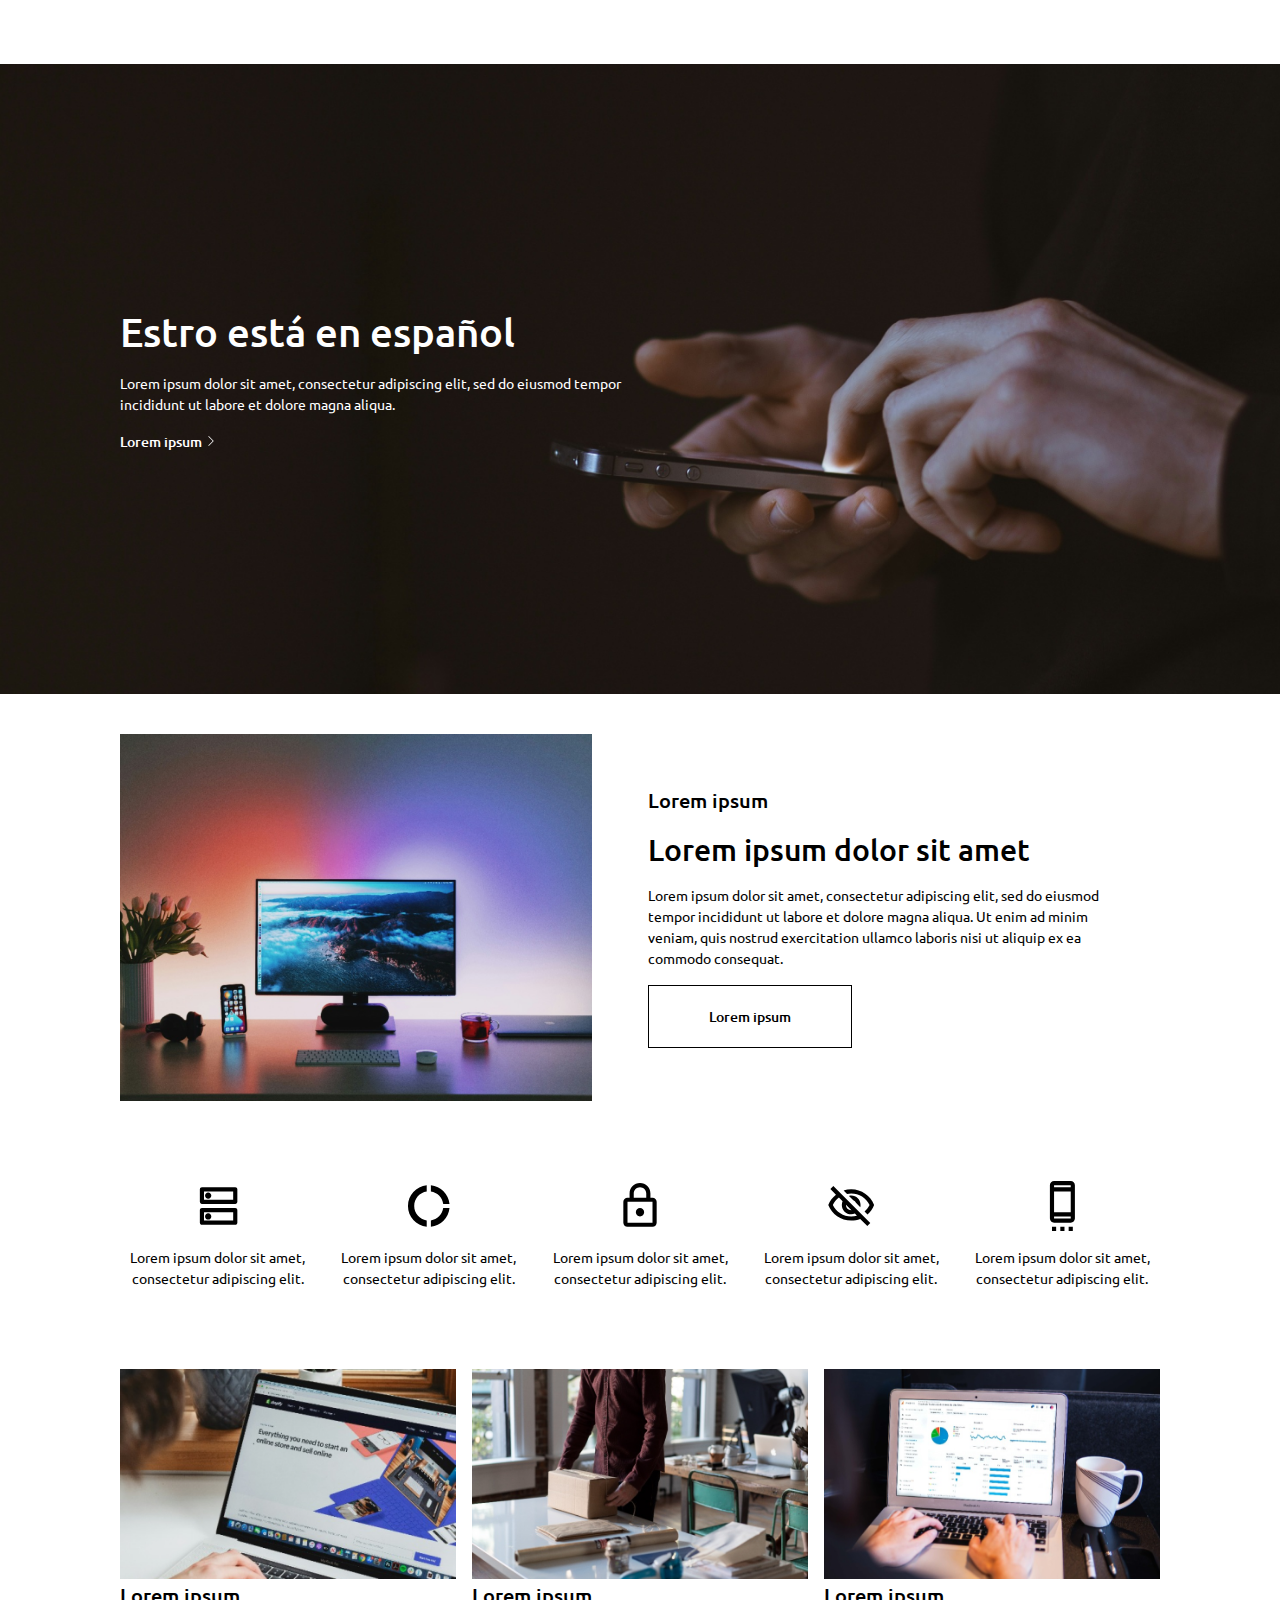
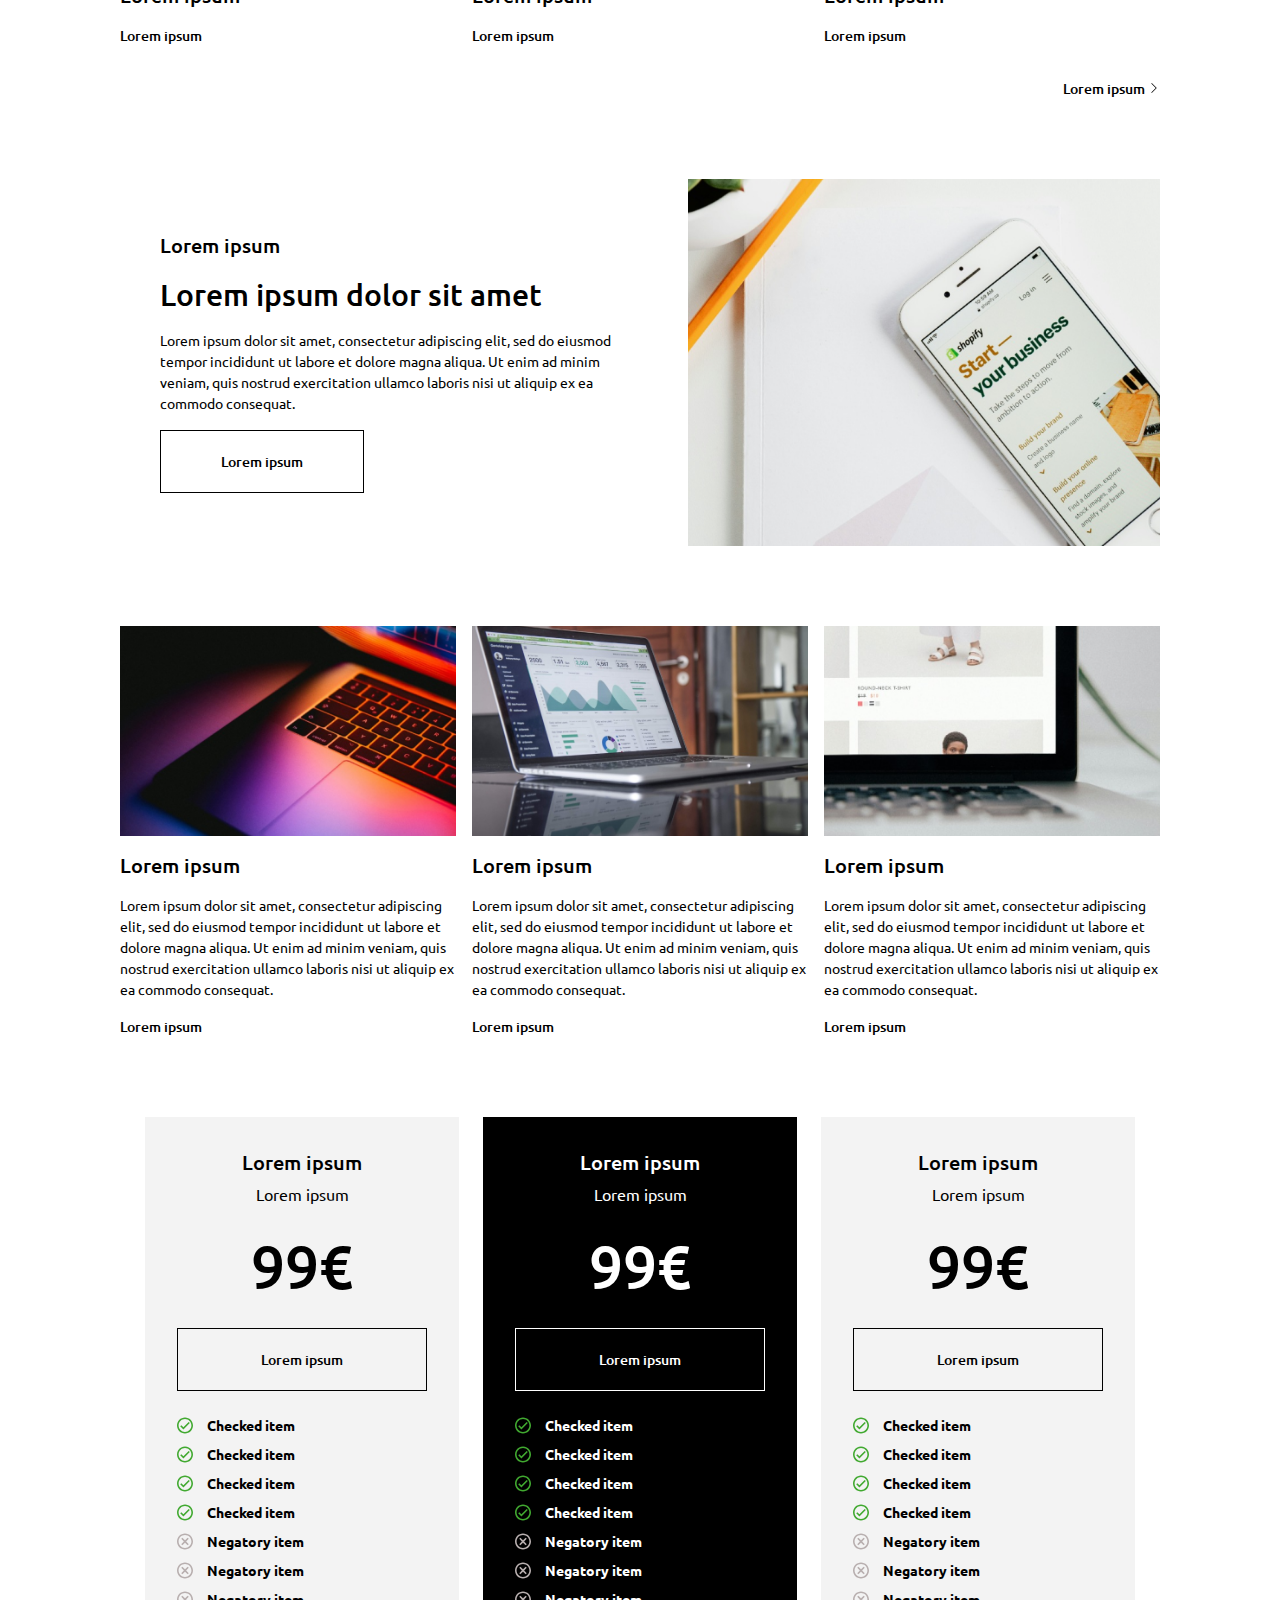
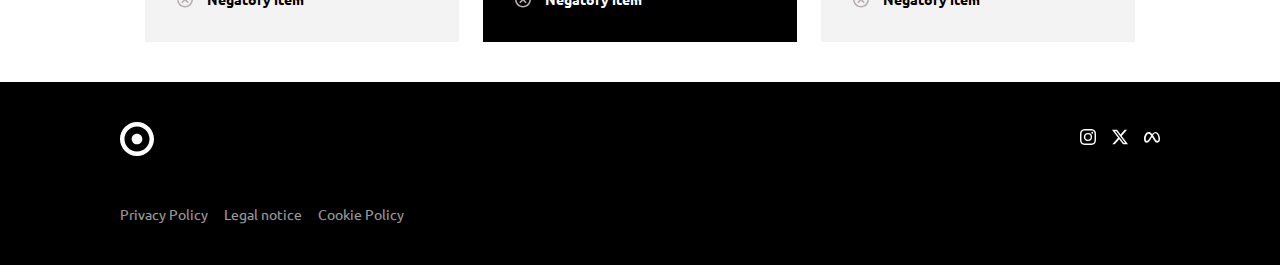
<file: index.html>
<!DOCTYPE html>
<html lang="es">
<head>
    <meta charset="UTF-8">
    <meta name="viewport" content="width=device-width, initial-scale=1.0">
    <title>Neuron</title>
    <link rel="stylesheet" href="css/index.css">

    <script defer src="js/index.js"></script>

    <link rel="preconnect" href="https://fonts.googleapis.com">
    <link rel="preconnect" href="https://fonts.gstatic.com" crossorigin>
    <link href="https://fonts.googleapis.com/css2?family=Ubuntu:ital,wght@0,300;0,400;0,500;0,700;1,300;1,400;1,500;1,700&display=swap" rel="stylesheet">
</head>
<body>
    
    <!-- HEADER -->
    <header class="header">
    </header>

    <main>

        <!-- BANNER -->
        <section class="banner">
            <div class="banner__block layoutBlock">
                <div class="banner__content">
                    <h1 lang="es">Estro está en español</h1>
                    <h1 lang="en">This is english</h1>
                    <p>Lorem ipsum dolor sit amet, consectetur adipiscing elit, sed do eiusmod tempor incididunt ut labore et dolore magna aliqua.</p>
                    <a class="link" href="#">Lorem ipsum
                        <svg xmlns="http://www.w3.org/2000/svg" width="12" height="12" fill="currentColor" class="bi bi-chevron-right" viewBox="0 0 16 16">
                            <path fill-rule="evenodd" d="M4.646 1.646a.5.5 0 0 1 .708 0l6 6a.5.5 0 0 1 0 .708l-6 6a.5.5 0 0 1-.708-.708L10.293 8 4.646 2.354a.5.5 0 0 1 0-.708"/>
                        </svg>
                    </a>
                </div>
            </div>
        </section>

        <!-- TEXT BLOCK -->
        <section class="textblock">
            <div class="textblock__block layoutBlock">
                <div class="textblock__image">
                    <img src="media/home_img_about.png" alt="About Neuron">
                </div>
                <div class="textblock__content">
                    <span class="pretitle">Lorem ipsum</span class="pretitle">
                    <h2>Lorem ipsum dolor sit amet</h2>
                    <p>Lorem ipsum dolor sit amet, consectetur adipiscing elit, sed do eiusmod tempor incididunt ut labore et dolore magna aliqua. Ut enim ad minim veniam, quis nostrud exercitation ullamco laboris nisi ut aliquip ex ea commodo consequat.</p>
                    <a class="btn" href="#">Lorem ipsum</a>
                </div>
            </div>
        </section>

        <!-- TEXT BLOCK -->
         <section class="icons">
            <div class="icons__block layoutBlock">
                <div class="icons__box">
                    <svg width="50px" height="50px"><use href="media/icons.svg#icon--dns"></use></svg>
                    <p>Lorem ipsum dolor sit amet, consectetur adipiscing elit.</p>
                </div>
                <div class="icons__box">
                    <svg width="51" height="50" viewBox="0 0 51 50" fill="none" xmlns="http://www.w3.org/2000/svg">
                        <g clip-path="url(#clip0_930_21)">
                        <path d="M27.8833 10.5833C34.2583 11.5 39.3 16.5416 40.2167 22.9166H46.5292C45.55 13.0833 37.7167 5.24998 27.8833 4.27081V10.5833ZM40.2167 27.0833C39.3 33.4583 34.2583 38.5 27.8833 39.4166V45.7291C37.7167 44.75 45.55 36.9166 46.5292 27.0833H40.2167ZM23.7167 39.4166C16.6542 38.3958 11.2167 32.3333 11.2167 25C11.2167 17.6666 16.6542 11.6041 23.7167 10.5833V4.27081C13.1958 5.31248 4.96667 14.1875 4.96667 25C4.96667 35.8125 13.1958 44.6875 23.7167 45.7291V39.4166Z" fill="black"/>
                        </g>
                        <defs>
                        <clipPath id="clip0_930_21">
                        <rect width="50" height="50" fill="white" transform="translate(0.800018)"/>
                        </clipPath>
                        </defs>
                        </svg>
                    <p>Lorem ipsum dolor sit amet, consectetur adipiscing elit.</p>
                </div>
                <div class="icons__box">
                    <svg width="50" height="50" viewBox="0 0 50 50" fill="none" xmlns="http://www.w3.org/2000/svg">
                        <g clip-path="url(#clip0_930_26)">
                        <path d="M37.5 16.6666H35.4167V12.5C35.4167 6.74998 30.75 2.08331 25 2.08331C19.25 2.08331 14.5834 6.74998 14.5834 12.5V16.6666H12.5C10.2084 16.6666 8.33335 18.5416 8.33335 20.8333V41.6666C8.33335 43.9583 10.2084 45.8333 12.5 45.8333H37.5C39.7917 45.8333 41.6667 43.9583 41.6667 41.6666V20.8333C41.6667 18.5416 39.7917 16.6666 37.5 16.6666ZM18.75 12.5C18.75 9.04165 21.5417 6.24998 25 6.24998C28.4584 6.24998 31.25 9.04165 31.25 12.5V16.6666H18.75V12.5ZM37.5 41.6666H12.5V20.8333H37.5V41.6666ZM25 35.4166C27.2917 35.4166 29.1667 33.5416 29.1667 31.25C29.1667 28.9583 27.2917 27.0833 25 27.0833C22.7084 27.0833 20.8334 28.9583 20.8334 31.25C20.8334 33.5416 22.7084 35.4166 25 35.4166Z" fill="black"/>
                        </g>
                        <defs>
                        <clipPath id="clip0_930_26">
                        <rect width="50" height="50" fill="white"/>
                        </clipPath>
                        </defs>
                        </svg>
                        
                    <p>Lorem ipsum dolor sit amet, consectetur adipiscing elit.</p>
                </div>
                <div class="icons__box">
                    <svg width="51" height="50" viewBox="0 0 51 50" fill="none" xmlns="http://www.w3.org/2000/svg">
                        <g clip-path="url(#clip0_930_33)">
                        <path d="M25.2 12.5C33.0959 12.5 40.1375 16.9375 43.575 23.9584C42.3459 26.5 40.6167 28.6875 38.5542 30.4584L41.4917 33.3959C44.3875 30.8334 46.6792 27.625 48.1167 23.9584C44.5125 14.8125 35.6167 8.33335 25.2 8.33335C22.5542 8.33335 20.0125 8.75002 17.6167 9.52085L21.0542 12.9584C22.4084 12.6875 23.7834 12.5 25.2 12.5ZM22.9709 14.875L27.2834 19.1875C28.4709 19.7084 29.4292 20.6667 29.95 21.8542L34.2625 26.1667C34.4292 25.4584 34.5542 24.7084 34.5542 23.9375C34.575 18.7709 30.3667 14.5834 25.2 14.5834C24.4292 14.5834 23.7 14.6875 22.9709 14.875ZM4.38752 8.06252L9.97086 13.6459C6.57502 16.3125 3.88752 19.8542 2.28336 23.9584C5.88752 33.1042 14.7834 39.5834 25.2 39.5834C28.3667 39.5834 31.4084 38.9792 34.2 37.875L41.325 45L44.2625 42.0625L7.32502 5.10419L4.38752 8.06252ZM20.0125 23.6875L25.45 29.125C25.3667 29.1459 25.2834 29.1667 25.2 29.1667C22.325 29.1667 19.9917 26.8334 19.9917 23.9584C19.9917 23.8542 20.0125 23.7917 20.0125 23.6875ZM12.9292 16.6042L16.575 20.25C16.0959 21.3959 15.825 22.6459 15.825 23.9584C15.825 29.125 20.0334 33.3334 25.2 33.3334C26.5125 33.3334 27.7625 33.0625 28.8875 32.5834L30.9292 34.625C29.0959 35.125 27.1792 35.4167 25.2 35.4167C17.3042 35.4167 10.2625 30.9792 6.82502 23.9584C8.28336 20.9792 10.4084 18.5209 12.9292 16.6042Z" fill="black"/>
                        </g>
                        <defs>
                        <clipPath id="clip0_930_33">
                        <rect width="50" height="50" fill="white" transform="translate(0.200027)"/>
                        </clipPath>
                        </defs>
                        </svg>
                        
                    <p>Lorem ipsum dolor sit amet, consectetur adipiscing elit.</p>
                </div>
                <div class="icons__box">
                    <svg width="51" height="50" viewBox="0 0 51 50" fill="none" xmlns="http://www.w3.org/2000/svg">
                        <g clip-path="url(#clip0_930_38)">
                        <path d="M14.9834 45.8333H19.15V50H14.9834V45.8333ZM23.3167 45.8333H27.4834V50H23.3167V45.8333ZM31.65 45.8333H35.8167V50H31.65V45.8333ZM33.7334 0.0208333L17.0667 0C14.775 0 12.9 1.875 12.9 4.16667V37.5C12.9 39.7917 14.775 41.6667 17.0667 41.6667H33.7334C36.025 41.6667 37.9 39.7917 37.9 37.5V4.16667C37.9 1.875 36.025 0.0208333 33.7334 0.0208333ZM33.7334 37.5H17.0667V35.4167H33.7334V37.5ZM33.7334 31.25H17.0667V10.4167H33.7334V31.25ZM33.7334 6.25H17.0667V4.16667H33.7334V6.25Z" fill="black"/>
                        </g>
                        <defs>
                        <clipPath id="clip0_930_38">
                        <rect width="50" height="50" fill="white" transform="translate(0.400024)"/>
                        </clipPath>
                        </defs>
                        </svg>
                    <p>Lorem ipsum dolor sit amet, consectetur adipiscing elit.</p>
                </div>
            </div>
         </section>

         <!-- SERVICES -->
         <section class="services">
            <div class="services__block layoutBlock">
                <div class="services__cards">

                    <!-- Card 1 -->
                    <div class="services__card">
                        <img src="media/service_one.png" alt="">
                        <div class="services__card__content">
                            <h3>Lorem ipsum</h3>
                            <a href="#">Lorem ipsum</a>
                        </div>
                    </div>
                    <!-- Card 2 -->
                    <div class="services__card">
                        <img src="media/service_two.png" alt="">
                        <div class="services__card__content">
                            <h3>Lorem ipsum</h3>
                            <a href="#">Lorem ipsum</a>
                        </div>
                    </div>
                    <!-- Card 3 -->
                    <div class="services__card">
                        <img src="media/service_three.png" alt="">
                        <div class="services__card__content">
                            <h3>Lorem ipsum</h3>
                            <a href="#">Lorem ipsum</a>
                        </div>
                    </div>
                </div>
                <a class="link" href="#">Lorem ipsum
                    <svg xmlns="http://www.w3.org/2000/svg" width="12" height="12" fill="currentColor" class="bi bi-chevron-right" viewBox="0 0 16 16">
                        <path fill-rule="evenodd" d="M4.646 1.646a.5.5 0 0 1 .708 0l6 6a.5.5 0 0 1 0 .708l-6 6a.5.5 0 0 1-.708-.708L10.293 8 4.646 2.354a.5.5 0 0 1 0-.708"/>
                    </svg>
                </a>
            </div>
         </section>

         <!-- TEXT BLOCK -->
        <section class="textblock">
            <div class="textblock__block layoutBlock">
                <div class="textblock__content">
                    <span class="pretitle">Lorem ipsum</span class="pretitle">
                    <h2>Lorem ipsum dolor sit amet</h2>
                    <p>Lorem ipsum dolor sit amet, consectetur adipiscing elit, sed do eiusmod tempor incididunt ut labore et dolore magna aliqua. Ut enim ad minim veniam, quis nostrud exercitation ullamco laboris nisi ut aliquip ex ea commodo consequat.</p>
                    <a class="btn" href="#">Lorem ipsum</a>
                </div>

                <div class="textblock__image">
                    <img src="media/home_image_more_about.png" alt="About Neuron">
                </div>
        </section>

        <!-- NEWS -->
        <section class="news">
            <div class="news__block layoutBlock">
                <div class="news__cards">

                    <!-- Card 1 -->
                    <div class="news__card">
                        <img src="media/post_one.png" alt="">
                        <h3>Lorem ipsum</h3>
                        <p>Lorem ipsum dolor sit amet, consectetur adipiscing elit, sed do eiusmod tempor incididunt ut labore et dolore magna aliqua. Ut enim ad minim veniam, quis nostrud exercitation ullamco laboris nisi ut aliquip ex ea commodo consequat.</p>
                        <a href="#">Lorem ipsum</a>
                    </div>
                    <!-- Card 2 -->
                    <div class="news__card">
                        <img src="media/post_two.png" alt="">
                        <h3>Lorem ipsum</h3>
                        <p>Lorem ipsum dolor sit amet, consectetur adipiscing elit, sed do eiusmod tempor incididunt ut labore et dolore magna aliqua. Ut enim ad minim veniam, quis nostrud exercitation ullamco laboris nisi ut aliquip ex ea commodo consequat.</p>
                        <a href="#">Lorem ipsum</a>
                    </div>
                    <!-- Card 3 -->
                    <div class="news__card">
                        <img src="media/post_three.png" alt="">
                        <h3>Lorem ipsum</h3>
                        <p>Lorem ipsum dolor sit amet, consectetur adipiscing elit, sed do eiusmod tempor incididunt ut labore et dolore magna aliqua. Ut enim ad minim veniam, quis nostrud exercitation ullamco laboris nisi ut aliquip ex ea commodo consequat.</p>
                        <a href="#">Lorem ipsum</a>
                    </div>
                </div>
            </div>
         </section>
         
         <!-- PRICES -->
         <section class="prices">
            <div class="prices__block layoutBlock">
                <div class="prices__card">
                    <div class="prices__title">
                        <h3>Lorem ipsum</h3>
                        <span>Lorem ipsum</span>
                    </div>

                    <span class="prices__price">99€</span>

                    <a href="#" class="btn">Lorem ipsum</a>

                    <ul class="prices__list">
                        <li>
                            <svg width="16px" height="17px">
                                <use href="media/icons.svg#checked"></use>
                            </svg>
                            <b>Checked item</b>              
                        </li>
                        <li>
                            <svg width="16px" height="17px"><use href="media/icons.svg#checked"></use></svg>
                            <b>Checked item</b>              
                        </li>
                        <li>
                            <svg width="16px" height="17px"><use href="media/icons.svg#checked"></use></svg>
                            <b>Checked item</b>              
                        </li>
                        <li>
                            <svg width="16" height="17" viewBox="0 0 16 17" fill="none" xmlns="http://www.w3.org/2000/svg">
                                <path d="M8 0.5C3.584 0.5 0 4.084 0 8.5C0 12.916 3.584 16.5 8 16.5C12.416 16.5 16 12.916 16 8.5C16 4.084 12.416 0.5 8 0.5ZM8 14.9C4.472 14.9 1.6 12.028 1.6 8.5C1.6 4.972 4.472 2.1 8 2.1C11.528 2.1 14.4 4.972 14.4 8.5C14.4 12.028 11.528 14.9 8 14.9ZM11.672 4.964L6.4 10.236L4.328 8.172L3.2 9.3L6.4 12.5L12.8 6.1L11.672 4.964Z" fill="#41A930"/>
                            </svg>
                            <b>Checked item</b>              
                        </li>
                        <li>
                            <svg width="16" height="17" viewBox="0 0 16 17" fill="none" xmlns="http://www.w3.org/2000/svg">
                                <path d="M8 0.5C3.5912 0.5 0 4.0912 0 8.5C0 12.9088 3.5912 16.5 8 16.5C12.4088 16.5 16 12.9088 16 8.5C16 4.0912 12.4088 0.5 8 0.5ZM8 2.1C11.5441 2.1 14.4 4.9559 14.4 8.5C14.4 12.0441 11.5441 14.9 8 14.9C4.4559 14.9 1.6 12.0441 1.6 8.5C1.6 4.9559 4.4559 2.1 8 2.1ZM5.36562 4.73438L4.23438 5.86562L6.86875 8.5L4.23438 11.1344L5.36562 12.2656L8 9.63125L10.6344 12.2656L11.7656 11.1344L9.13125 8.5L11.7656 5.86562L10.6344 4.73438L8 7.36875L5.36562 4.73438Z" fill="#B8AFAF"/>
                            </svg>
                            <b>Negatory item</b>    
                        </li>
                        <li>
                            <svg width="16" height="17" viewBox="0 0 16 17" fill="none" xmlns="http://www.w3.org/2000/svg">
                                <path d="M8 0.5C3.5912 0.5 0 4.0912 0 8.5C0 12.9088 3.5912 16.5 8 16.5C12.4088 16.5 16 12.9088 16 8.5C16 4.0912 12.4088 0.5 8 0.5ZM8 2.1C11.5441 2.1 14.4 4.9559 14.4 8.5C14.4 12.0441 11.5441 14.9 8 14.9C4.4559 14.9 1.6 12.0441 1.6 8.5C1.6 4.9559 4.4559 2.1 8 2.1ZM5.36562 4.73438L4.23438 5.86562L6.86875 8.5L4.23438 11.1344L5.36562 12.2656L8 9.63125L10.6344 12.2656L11.7656 11.1344L9.13125 8.5L11.7656 5.86562L10.6344 4.73438L8 7.36875L5.36562 4.73438Z" fill="#B8AFAF"/>
                            </svg>
                            <b>Negatory item</b>    
                        </li>
                        <li>
                            <svg width="16" height="17" viewBox="0 0 16 17" fill="none" xmlns="http://www.w3.org/2000/svg">
                                <path d="M8 0.5C3.5912 0.5 0 4.0912 0 8.5C0 12.9088 3.5912 16.5 8 16.5C12.4088 16.5 16 12.9088 16 8.5C16 4.0912 12.4088 0.5 8 0.5ZM8 2.1C11.5441 2.1 14.4 4.9559 14.4 8.5C14.4 12.0441 11.5441 14.9 8 14.9C4.4559 14.9 1.6 12.0441 1.6 8.5C1.6 4.9559 4.4559 2.1 8 2.1ZM5.36562 4.73438L4.23438 5.86562L6.86875 8.5L4.23438 11.1344L5.36562 12.2656L8 9.63125L10.6344 12.2656L11.7656 11.1344L9.13125 8.5L11.7656 5.86562L10.6344 4.73438L8 7.36875L5.36562 4.73438Z" fill="#B8AFAF"/>
                            </svg>
                            <b>Negatory item</b>    
                        </li>
                    </ul>
                </div>
                <div class="prices__card prices__card--black">
                    <div class="prices__title">
                        <h3>Lorem ipsum</h3>
                        <span>Lorem ipsum</span>
                    </div>

                    <span class="prices__price">99€</span>

                    <a href="#" class="btn btn--white">Lorem ipsum</a>

                    <ul class="prices__list">
                        <li>
                            <svg width="16" height="17" viewBox="0 0 16 17" fill="none" xmlns="http://www.w3.org/2000/svg">
                                <path d="M8 0.5C3.584 0.5 0 4.084 0 8.5C0 12.916 3.584 16.5 8 16.5C12.416 16.5 16 12.916 16 8.5C16 4.084 12.416 0.5 8 0.5ZM8 14.9C4.472 14.9 1.6 12.028 1.6 8.5C1.6 4.972 4.472 2.1 8 2.1C11.528 2.1 14.4 4.972 14.4 8.5C14.4 12.028 11.528 14.9 8 14.9ZM11.672 4.964L6.4 10.236L4.328 8.172L3.2 9.3L6.4 12.5L12.8 6.1L11.672 4.964Z" fill="#41A930"/>
                            </svg>
                            <b>Checked item</b>              
                        </li>
                        <li>
                            <svg width="16" height="17" viewBox="0 0 16 17" fill="none" xmlns="http://www.w3.org/2000/svg">
                                <path d="M8 0.5C3.584 0.5 0 4.084 0 8.5C0 12.916 3.584 16.5 8 16.5C12.416 16.5 16 12.916 16 8.5C16 4.084 12.416 0.5 8 0.5ZM8 14.9C4.472 14.9 1.6 12.028 1.6 8.5C1.6 4.972 4.472 2.1 8 2.1C11.528 2.1 14.4 4.972 14.4 8.5C14.4 12.028 11.528 14.9 8 14.9ZM11.672 4.964L6.4 10.236L4.328 8.172L3.2 9.3L6.4 12.5L12.8 6.1L11.672 4.964Z" fill="#41A930"/>
                            </svg>
                            <b>Checked item</b>              
                        </li>
                        <li>
                            <svg width="16" height="17" viewBox="0 0 16 17" fill="none" xmlns="http://www.w3.org/2000/svg">
                                <path d="M8 0.5C3.584 0.5 0 4.084 0 8.5C0 12.916 3.584 16.5 8 16.5C12.416 16.5 16 12.916 16 8.5C16 4.084 12.416 0.5 8 0.5ZM8 14.9C4.472 14.9 1.6 12.028 1.6 8.5C1.6 4.972 4.472 2.1 8 2.1C11.528 2.1 14.4 4.972 14.4 8.5C14.4 12.028 11.528 14.9 8 14.9ZM11.672 4.964L6.4 10.236L4.328 8.172L3.2 9.3L6.4 12.5L12.8 6.1L11.672 4.964Z" fill="#41A930"/>
                            </svg>
                            <b>Checked item</b>              
                        </li>
                        <li>
                            <svg width="16" height="17" viewBox="0 0 16 17" fill="none" xmlns="http://www.w3.org/2000/svg">
                                <path d="M8 0.5C3.584 0.5 0 4.084 0 8.5C0 12.916 3.584 16.5 8 16.5C12.416 16.5 16 12.916 16 8.5C16 4.084 12.416 0.5 8 0.5ZM8 14.9C4.472 14.9 1.6 12.028 1.6 8.5C1.6 4.972 4.472 2.1 8 2.1C11.528 2.1 14.4 4.972 14.4 8.5C14.4 12.028 11.528 14.9 8 14.9ZM11.672 4.964L6.4 10.236L4.328 8.172L3.2 9.3L6.4 12.5L12.8 6.1L11.672 4.964Z" fill="#41A930"/>
                            </svg>
                            <b>Checked item</b>              
                        </li>
                        <li>
                            <svg width="16" height="17" viewBox="0 0 16 17" fill="none" xmlns="http://www.w3.org/2000/svg">
                                <path d="M8 0.5C3.5912 0.5 0 4.0912 0 8.5C0 12.9088 3.5912 16.5 8 16.5C12.4088 16.5 16 12.9088 16 8.5C16 4.0912 12.4088 0.5 8 0.5ZM8 2.1C11.5441 2.1 14.4 4.9559 14.4 8.5C14.4 12.0441 11.5441 14.9 8 14.9C4.4559 14.9 1.6 12.0441 1.6 8.5C1.6 4.9559 4.4559 2.1 8 2.1ZM5.36562 4.73438L4.23438 5.86562L6.86875 8.5L4.23438 11.1344L5.36562 12.2656L8 9.63125L10.6344 12.2656L11.7656 11.1344L9.13125 8.5L11.7656 5.86562L10.6344 4.73438L8 7.36875L5.36562 4.73438Z" fill="#B8AFAF"/>
                            </svg>
                            <b>Negatory item</b>    
                        </li>
                        <li>
                            <svg width="16" height="17" viewBox="0 0 16 17" fill="none" xmlns="http://www.w3.org/2000/svg">
                                <path d="M8 0.5C3.5912 0.5 0 4.0912 0 8.5C0 12.9088 3.5912 16.5 8 16.5C12.4088 16.5 16 12.9088 16 8.5C16 4.0912 12.4088 0.5 8 0.5ZM8 2.1C11.5441 2.1 14.4 4.9559 14.4 8.5C14.4 12.0441 11.5441 14.9 8 14.9C4.4559 14.9 1.6 12.0441 1.6 8.5C1.6 4.9559 4.4559 2.1 8 2.1ZM5.36562 4.73438L4.23438 5.86562L6.86875 8.5L4.23438 11.1344L5.36562 12.2656L8 9.63125L10.6344 12.2656L11.7656 11.1344L9.13125 8.5L11.7656 5.86562L10.6344 4.73438L8 7.36875L5.36562 4.73438Z" fill="#B8AFAF"/>
                            </svg>
                            <b>Negatory item</b>    
                        </li>
                        <li>
                            <svg width="16" height="17" viewBox="0 0 16 17" fill="none" xmlns="http://www.w3.org/2000/svg">
                                <path d="M8 0.5C3.5912 0.5 0 4.0912 0 8.5C0 12.9088 3.5912 16.5 8 16.5C12.4088 16.5 16 12.9088 16 8.5C16 4.0912 12.4088 0.5 8 0.5ZM8 2.1C11.5441 2.1 14.4 4.9559 14.4 8.5C14.4 12.0441 11.5441 14.9 8 14.9C4.4559 14.9 1.6 12.0441 1.6 8.5C1.6 4.9559 4.4559 2.1 8 2.1ZM5.36562 4.73438L4.23438 5.86562L6.86875 8.5L4.23438 11.1344L5.36562 12.2656L8 9.63125L10.6344 12.2656L11.7656 11.1344L9.13125 8.5L11.7656 5.86562L10.6344 4.73438L8 7.36875L5.36562 4.73438Z" fill="#B8AFAF"/>
                            </svg>
                            <b>Negatory item</b>    
                        </li>
                    </ul>
                </div>
                <div class="prices__card">
                    <div class="prices__title">
                        <h3>Lorem ipsum</h3>
                        <span>Lorem ipsum</span>
                    </div>

                    <span class="prices__price">99€</span>

                    <a href="#" class="btn">Lorem ipsum</a>

                    <ul class="prices__list">
                        <li>
                            <svg width="16" height="17" viewBox="0 0 16 17" fill="none" xmlns="http://www.w3.org/2000/svg">
                                <path d="M8 0.5C3.584 0.5 0 4.084 0 8.5C0 12.916 3.584 16.5 8 16.5C12.416 16.5 16 12.916 16 8.5C16 4.084 12.416 0.5 8 0.5ZM8 14.9C4.472 14.9 1.6 12.028 1.6 8.5C1.6 4.972 4.472 2.1 8 2.1C11.528 2.1 14.4 4.972 14.4 8.5C14.4 12.028 11.528 14.9 8 14.9ZM11.672 4.964L6.4 10.236L4.328 8.172L3.2 9.3L6.4 12.5L12.8 6.1L11.672 4.964Z" fill="#41A930"/>
                            </svg>
                            <b>Checked item</b>              
                        </li>
                        <li>
                            <svg width="16" height="17" viewBox="0 0 16 17" fill="none" xmlns="http://www.w3.org/2000/svg">
                                <path d="M8 0.5C3.584 0.5 0 4.084 0 8.5C0 12.916 3.584 16.5 8 16.5C12.416 16.5 16 12.916 16 8.5C16 4.084 12.416 0.5 8 0.5ZM8 14.9C4.472 14.9 1.6 12.028 1.6 8.5C1.6 4.972 4.472 2.1 8 2.1C11.528 2.1 14.4 4.972 14.4 8.5C14.4 12.028 11.528 14.9 8 14.9ZM11.672 4.964L6.4 10.236L4.328 8.172L3.2 9.3L6.4 12.5L12.8 6.1L11.672 4.964Z" fill="#41A930"/>
                            </svg>
                            <b>Checked item</b>              
                        </li>
                        <li>
                            <svg width="16" height="17" viewBox="0 0 16 17" fill="none" xmlns="http://www.w3.org/2000/svg">
                                <path d="M8 0.5C3.584 0.5 0 4.084 0 8.5C0 12.916 3.584 16.5 8 16.5C12.416 16.5 16 12.916 16 8.5C16 4.084 12.416 0.5 8 0.5ZM8 14.9C4.472 14.9 1.6 12.028 1.6 8.5C1.6 4.972 4.472 2.1 8 2.1C11.528 2.1 14.4 4.972 14.4 8.5C14.4 12.028 11.528 14.9 8 14.9ZM11.672 4.964L6.4 10.236L4.328 8.172L3.2 9.3L6.4 12.5L12.8 6.1L11.672 4.964Z" fill="#41A930"/>
                            </svg>
                            <b>Checked item</b>              
                        </li>
                        <li>
                            <svg width="16" height="17" viewBox="0 0 16 17" fill="none" xmlns="http://www.w3.org/2000/svg">
                                <path d="M8 0.5C3.584 0.5 0 4.084 0 8.5C0 12.916 3.584 16.5 8 16.5C12.416 16.5 16 12.916 16 8.5C16 4.084 12.416 0.5 8 0.5ZM8 14.9C4.472 14.9 1.6 12.028 1.6 8.5C1.6 4.972 4.472 2.1 8 2.1C11.528 2.1 14.4 4.972 14.4 8.5C14.4 12.028 11.528 14.9 8 14.9ZM11.672 4.964L6.4 10.236L4.328 8.172L3.2 9.3L6.4 12.5L12.8 6.1L11.672 4.964Z" fill="#41A930"/>
                            </svg>
                            <b>Checked item</b>              
                        </li>
                        <li>
                            <svg width="16" height="17" viewBox="0 0 16 17" fill="none" xmlns="http://www.w3.org/2000/svg">
                                <path d="M8 0.5C3.5912 0.5 0 4.0912 0 8.5C0 12.9088 3.5912 16.5 8 16.5C12.4088 16.5 16 12.9088 16 8.5C16 4.0912 12.4088 0.5 8 0.5ZM8 2.1C11.5441 2.1 14.4 4.9559 14.4 8.5C14.4 12.0441 11.5441 14.9 8 14.9C4.4559 14.9 1.6 12.0441 1.6 8.5C1.6 4.9559 4.4559 2.1 8 2.1ZM5.36562 4.73438L4.23438 5.86562L6.86875 8.5L4.23438 11.1344L5.36562 12.2656L8 9.63125L10.6344 12.2656L11.7656 11.1344L9.13125 8.5L11.7656 5.86562L10.6344 4.73438L8 7.36875L5.36562 4.73438Z" fill="#B8AFAF"/>
                            </svg>
                            <b>Negatory item</b>    
                        </li>
                        <li>
                            <svg width="16" height="17" viewBox="0 0 16 17" fill="none" xmlns="http://www.w3.org/2000/svg">
                                <path d="M8 0.5C3.5912 0.5 0 4.0912 0 8.5C0 12.9088 3.5912 16.5 8 16.5C12.4088 16.5 16 12.9088 16 8.5C16 4.0912 12.4088 0.5 8 0.5ZM8 2.1C11.5441 2.1 14.4 4.9559 14.4 8.5C14.4 12.0441 11.5441 14.9 8 14.9C4.4559 14.9 1.6 12.0441 1.6 8.5C1.6 4.9559 4.4559 2.1 8 2.1ZM5.36562 4.73438L4.23438 5.86562L6.86875 8.5L4.23438 11.1344L5.36562 12.2656L8 9.63125L10.6344 12.2656L11.7656 11.1344L9.13125 8.5L11.7656 5.86562L10.6344 4.73438L8 7.36875L5.36562 4.73438Z" fill="#B8AFAF"/>
                            </svg>
                            <b>Negatory item</b>    
                        </li>
                        <li>
                            <svg width="16" height="17" viewBox="0 0 16 17" fill="none" xmlns="http://www.w3.org/2000/svg">
                                <path d="M8 0.5C3.5912 0.5 0 4.0912 0 8.5C0 12.9088 3.5912 16.5 8 16.5C12.4088 16.5 16 12.9088 16 8.5C16 4.0912 12.4088 0.5 8 0.5ZM8 2.1C11.5441 2.1 14.4 4.9559 14.4 8.5C14.4 12.0441 11.5441 14.9 8 14.9C4.4559 14.9 1.6 12.0441 1.6 8.5C1.6 4.9559 4.4559 2.1 8 2.1ZM5.36562 4.73438L4.23438 5.86562L6.86875 8.5L4.23438 11.1344L5.36562 12.2656L8 9.63125L10.6344 12.2656L11.7656 11.1344L9.13125 8.5L11.7656 5.86562L10.6344 4.73438L8 7.36875L5.36562 4.73438Z" fill="#B8AFAF"/>
                            </svg>
                            <b>Negatory item</b>    
                        </li>
                    </ul>
                </div>
            </div>
         </section>
    </main>

    <footer>
        <div class="footer__block layoutBlock">
            <div class="footer__icons">
                <svg class="footer__logo" width="34" height="34" viewBox="0 0 34 34" fill="none" xmlns="http://www.w3.org/2000/svg">
                    <path fill-rule="evenodd" clip-rule="evenodd" d="M29.5263 17C29.5263 23.9181 23.9181 29.5263 17 29.5263C10.0819 29.5263 4.47368 23.9181 4.47368 17C4.47368 10.0819 10.0819 4.47368 17 4.47368C23.9181 4.47368 29.5263 10.0819 29.5263 17ZM34 17C34 26.3888 26.3888 34 17 34C7.61116 34 0 26.3888 0 17C0 7.61116 7.61116 0 17 0C26.3888 0 34 7.61116 34 17ZM17 22.3684C19.9649 22.3684 22.3684 19.9649 22.3684 17C22.3684 14.0351 19.9649 11.6316 17 11.6316C14.0351 11.6316 11.6316 14.0351 11.6316 17C11.6316 19.9649 14.0351 22.3684 17 22.3684Z" fill="white"/>
                </svg>                    
                
                <ul class="footer__social">
                    <li>
                        <svg xmlns="http://www.w3.org/2000/svg" width="16" height="16" fill="currentColor" class="bi bi-instagram" viewBox="0 0 16 16">
                            <path d="M8 0C5.829 0 5.556.01 4.703.048 3.85.088 3.269.222 2.76.42a3.9 3.9 0 0 0-1.417.923A3.9 3.9 0 0 0 .42 2.76C.222 3.268.087 3.85.048 4.7.01 5.555 0 5.827 0 8.001c0 2.172.01 2.444.048 3.297.04.852.174 1.433.372 1.942.205.526.478.972.923 1.417.444.445.89.719 1.416.923.51.198 1.09.333 1.942.372C5.555 15.99 5.827 16 8 16s2.444-.01 3.298-.048c.851-.04 1.434-.174 1.943-.372a3.9 3.9 0 0 0 1.416-.923c.445-.445.718-.891.923-1.417.197-.509.332-1.09.372-1.942C15.99 10.445 16 10.173 16 8s-.01-2.445-.048-3.299c-.04-.851-.175-1.433-.372-1.941a3.9 3.9 0 0 0-.923-1.417A3.9 3.9 0 0 0 13.24.42c-.51-.198-1.092-.333-1.943-.372C10.443.01 10.172 0 7.998 0zm-.717 1.442h.718c2.136 0 2.389.007 3.232.046.78.035 1.204.166 1.486.275.373.145.64.319.92.599s.453.546.598.92c.11.281.24.705.275 1.485.039.843.047 1.096.047 3.231s-.008 2.389-.047 3.232c-.035.78-.166 1.203-.275 1.485a2.5 2.5 0 0 1-.599.919c-.28.28-.546.453-.92.598-.28.11-.704.24-1.485.276-.843.038-1.096.047-3.232.047s-2.39-.009-3.233-.047c-.78-.036-1.203-.166-1.485-.276a2.5 2.5 0 0 1-.92-.598 2.5 2.5 0 0 1-.6-.92c-.109-.281-.24-.705-.275-1.485-.038-.843-.046-1.096-.046-3.233s.008-2.388.046-3.231c.036-.78.166-1.204.276-1.486.145-.373.319-.64.599-.92s.546-.453.92-.598c.282-.11.705-.24 1.485-.276.738-.034 1.024-.044 2.515-.045zm4.988 1.328a.96.96 0 1 0 0 1.92.96.96 0 0 0 0-1.92m-4.27 1.122a4.109 4.109 0 1 0 0 8.217 4.109 4.109 0 0 0 0-8.217m0 1.441a2.667 2.667 0 1 1 0 5.334 2.667 2.667 0 0 1 0-5.334"/>
                          </svg>
                    </li>
                    <li>
                        <svg xmlns="http://www.w3.org/2000/svg" width="16" height="16" fill="currentColor" class="bi bi-twitter-x" viewBox="0 0 16 16">
                            <path d="M12.6.75h2.454l-5.36 6.142L16 15.25h-4.937l-3.867-5.07-4.425 5.07H.316l5.733-6.57L0 .75h5.063l3.495 4.633L12.601.75Zm-.86 13.028h1.36L4.323 2.145H2.865z"/>
                          </svg>
                    </li>
                    <li>
                        <svg xmlns="http://www.w3.org/2000/svg" width="16" height="16" fill="currentColor" class="bi bi-meta" viewBox="0 0 16 16">
                            <path fill-rule="evenodd" d="M8.217 5.243C9.145 3.988 10.171 3 11.483 3 13.96 3 16 6.153 16.001 9.907c0 2.29-.986 3.725-2.757 3.725-1.543 0-2.395-.866-3.924-3.424l-.667-1.123-.118-.197a55 55 0 0 0-.53-.877l-1.178 2.08c-1.673 2.925-2.615 3.541-3.923 3.541C1.086 13.632 0 12.217 0 9.973 0 6.388 1.995 3 4.598 3q.477-.001.924.122c.31.086.611.22.913.407.577.359 1.154.915 1.782 1.714m1.516 2.224q-.378-.614-.727-1.133L9 6.326c.845-1.305 1.543-1.954 2.372-1.954 1.723 0 3.102 2.537 3.102 5.653 0 1.188-.39 1.877-1.195 1.877-.773 0-1.142-.51-2.61-2.87zM4.846 4.756c.725.1 1.385.634 2.34 2.001A212 212 0 0 0 5.551 9.3c-1.357 2.126-1.826 2.603-2.581 2.603-.777 0-1.24-.682-1.24-1.9 0-2.602 1.298-5.264 2.846-5.264q.136 0 .27.018Z"/>
                          </svg>
                    </li>
                </ul>
            </div>

            <div class="footer__legal">
                <a href="#">Privacy Policy</a>
                <a href="#">Legal notice</a>
                <a href="#">Cookie Policy</a>
            </div>
        </div>
    </footer>
    
    <div class="overlay hidden">
        <div class="popup">
            <button id="closePopup" class="popup__close">X</button>
            <nav class="popup__nav">
                <ul>
                    <li><a href="index.html">Home</a></li>
                    <li><a href="services.html">Services</a></li>
                    <li><a href="about-us.html">About us</a></li>
                    <li><a href="news.html">News</a></li>
                    <li><a href="contact.html">Contact</a></li>
                </ul>
            </nav>
        </div>
    </div>
</body>
</html>
</file>
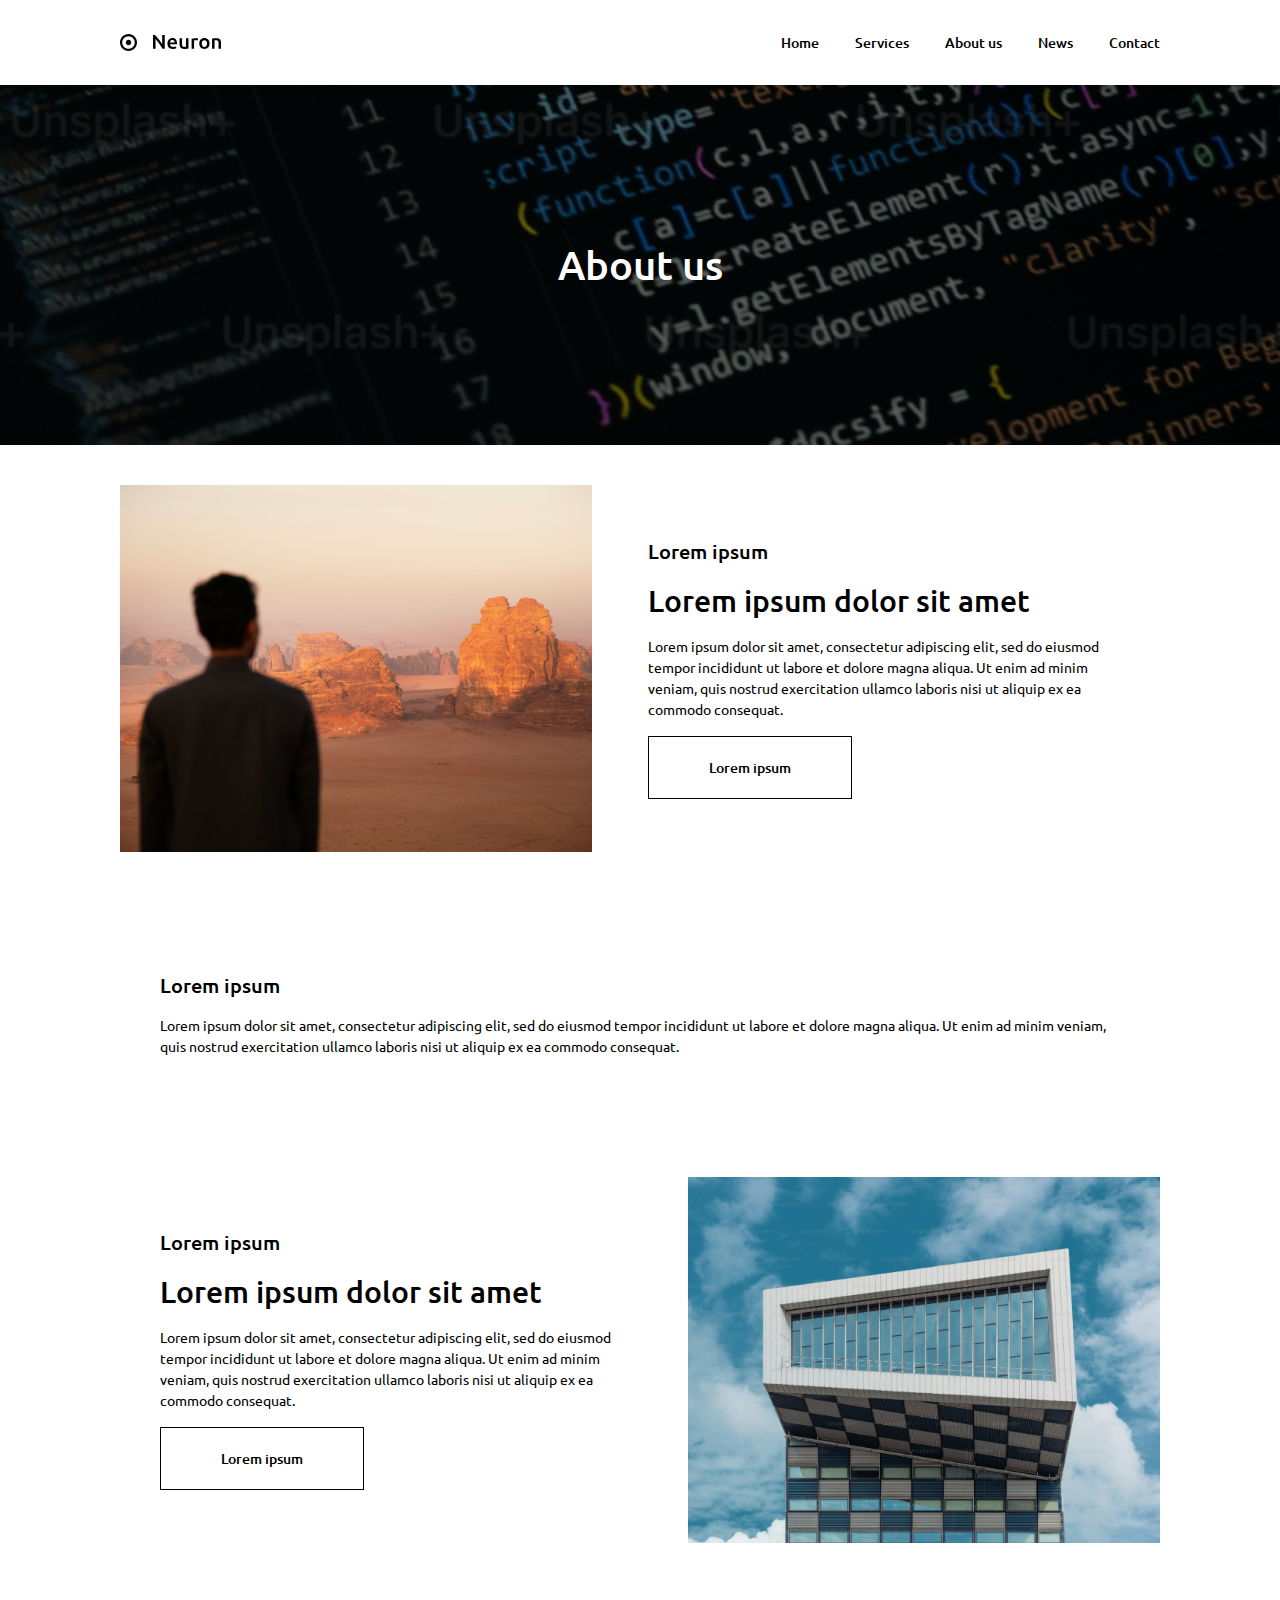
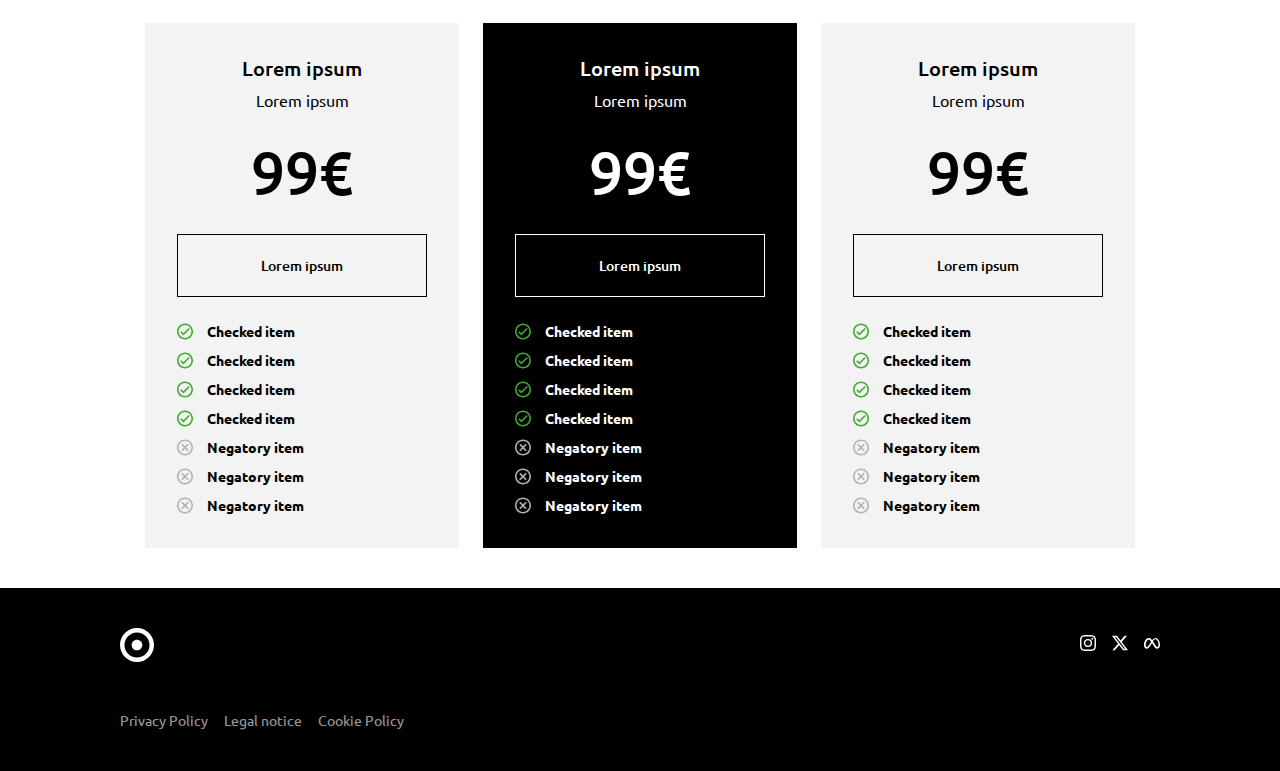
<file: about-us.html>
<!DOCTYPE html>
<html lang="es">
<head>
    <meta charset="UTF-8">
    <meta name="viewport" content="width=device-width, initial-scale=1.0">
    <title>Neuron</title>
    <link rel="stylesheet" href="css/index.css">

    <link rel="preconnect" href="https://fonts.googleapis.com">
    <link rel="preconnect" href="https://fonts.gstatic.com" crossorigin>
    <link href="https://fonts.googleapis.com/css2?family=Ubuntu:ital,wght@0,300;0,400;0,500;0,700;1,300;1,400;1,500;1,700&display=swap" rel="stylesheet">
</head>
<body>
    
    <!-- HEADER -->
    <header class="header">
        <div class="header__block layoutBlock">
            <div class="header__logo">
                <svg width="101" height="17" viewBox="0 0 101 17" fill="none" xmlns="http://www.w3.org/2000/svg">
                    <g clip-path="url(#clip0_930_49)">
                    <path d="M42.5463 14.7228C42.083 13.9703 41.5651 13.165 40.9928 12.3069C40.4204 11.4356 39.8276 10.5644 39.2143 9.69307C38.6011 8.80858 37.9742 7.9571 37.3337 7.13861C36.7068 6.30693 36.1072 5.56106 35.5348 4.90099V14.7228H33V1H35.1055C35.6506 1.55446 36.2366 2.21452 36.8635 2.9802C37.4904 3.73267 38.1173 4.51815 38.7442 5.33663C39.3847 6.15511 39.9979 6.9802 40.5839 7.81188C41.1836 8.63036 41.715 9.39604 42.1784 10.1089V1H44.7336V14.7228H42.5463Z" fill="black"/>
                    <path d="M47.4163 9.59406C47.4163 8.68317 47.5526 7.88449 47.8251 7.19802C48.1113 6.51155 48.4861 5.94389 48.9494 5.49505C49.4128 5.033 49.9443 4.68977 50.5439 4.46535C51.1435 4.22772 51.7568 4.10891 52.3837 4.10891C53.8555 4.10891 55.0002 4.55115 55.8179 5.43564C56.6492 6.32013 57.0649 7.64026 57.0649 9.39604C57.0649 9.52805 57.058 9.67987 57.0444 9.85149C57.0444 10.0099 57.0376 10.1551 57.024 10.2871H49.9715C50.0397 11.1188 50.3395 11.7657 50.871 12.2277C51.4161 12.6766 52.1997 12.901 53.2218 12.901C53.8214 12.901 54.3665 12.8482 54.8571 12.7426C55.3614 12.637 55.7566 12.5248 56.0428 12.4059L56.3698 14.3663C56.2336 14.4323 56.0428 14.505 55.7975 14.5842C55.5658 14.6502 55.2932 14.7096 54.9798 14.7624C54.68 14.8284 54.3529 14.8812 53.9986 14.9208C53.6443 14.9604 53.2831 14.9802 52.9152 14.9802C51.9748 14.9802 51.1572 14.8482 50.4621 14.5842C49.7671 14.3069 49.1947 13.9307 48.745 13.4554C48.2953 12.967 47.9614 12.3993 47.7434 11.7525C47.5253 11.0924 47.4163 10.3729 47.4163 9.59406ZM54.5914 8.52475C54.5914 8.19472 54.5437 7.88449 54.4483 7.59406C54.3529 7.29043 54.2098 7.033 54.019 6.82178C53.8419 6.59736 53.617 6.42574 53.3444 6.30693C53.0855 6.17492 52.7721 6.10891 52.4041 6.10891C52.0225 6.10891 51.6886 6.18152 51.4025 6.32673C51.1163 6.45875 50.871 6.63696 50.6666 6.86139C50.4758 7.08581 50.3259 7.34323 50.2168 7.63366C50.1078 7.92409 50.0329 8.22112 49.992 8.52475H54.5914Z" fill="black"/>
                    <path d="M68.4569 14.4059C67.9799 14.5248 67.3598 14.6436 66.5967 14.7624C65.8335 14.8944 64.9954 14.9604 64.0823 14.9604C63.2238 14.9604 62.5015 14.8416 61.9155 14.604C61.3431 14.3663 60.8798 14.0363 60.5254 13.6139C60.1847 13.1914 59.9394 12.6898 59.7895 12.1089C59.6396 11.5149 59.5647 10.868 59.5647 10.1683V4.36634H62.0381V9.79208C62.0381 10.901 62.2017 11.6931 62.5287 12.1683C62.8694 12.6436 63.4554 12.8812 64.2867 12.8812C64.5866 12.8812 64.9 12.868 65.2271 12.8416C65.5678 12.8152 65.8199 12.7822 65.9834 12.7426V4.36634H68.4569V14.4059Z" fill="black"/>
                    <path d="M77.6968 6.52475C77.4923 6.45875 77.2062 6.39274 76.8382 6.32673C76.4839 6.24752 76.0682 6.20792 75.5912 6.20792C75.3187 6.20792 75.0257 6.23432 74.7122 6.28713C74.4124 6.33993 74.2012 6.38614 74.0786 6.42574V14.7228H71.6051V4.86139C72.0821 4.68977 72.6749 4.53135 73.3835 4.38614C74.1058 4.22772 74.903 4.14851 75.7752 4.14851C75.9388 4.14851 76.1295 4.16172 76.3476 4.18812C76.5656 4.20132 76.7837 4.22772 77.0017 4.26733C77.2198 4.29373 77.431 4.33333 77.6354 4.38614C77.8399 4.42574 78.0034 4.46535 78.126 4.50495L77.6968 6.52475Z" fill="black"/>
                    <path d="M89.5187 9.53465C89.5187 10.3531 89.3961 11.099 89.1508 11.7723C88.9054 12.4455 88.5579 13.0198 88.1082 13.495C87.6585 13.9703 87.1134 14.3399 86.4729 14.604C85.846 14.868 85.151 15 84.3878 15C83.6246 15 82.9296 14.868 82.3027 14.604C81.6758 14.3399 81.1375 13.9703 80.6878 13.495C80.2381 13.0198 79.8838 12.4455 79.6248 11.7723C79.3795 11.099 79.2569 10.3531 79.2569 9.53465C79.2569 8.71617 79.3795 7.9769 79.6248 7.31683C79.8838 6.64356 80.2381 6.06931 80.6878 5.59406C81.1512 5.11881 81.6963 4.75578 82.3232 4.50495C82.9501 4.24092 83.6383 4.10891 84.3878 4.10891C85.1373 4.10891 85.8255 4.24092 86.4524 4.50495C87.0929 4.75578 87.6381 5.11881 88.0878 5.59406C88.5375 6.06931 88.885 6.64356 89.1303 7.31683C89.3892 7.9769 89.5187 8.71617 89.5187 9.53465ZM86.9839 9.53465C86.9839 8.50495 86.7522 7.69307 86.2889 7.09901C85.8392 6.49175 85.2055 6.18812 84.3878 6.18812C83.5701 6.18812 82.9296 6.49175 82.4663 7.09901C82.0165 7.69307 81.7917 8.50495 81.7917 9.53465C81.7917 10.5776 82.0165 11.4026 82.4663 12.0099C82.9296 12.6172 83.5701 12.9208 84.3878 12.9208C85.2055 12.9208 85.8392 12.6172 86.2889 12.0099C86.7522 11.4026 86.9839 10.5776 86.9839 9.53465Z" fill="black"/>
                    <path d="M92.0669 4.70297C92.5439 4.57096 93.1639 4.44554 93.9271 4.32673C94.6903 4.20792 95.5352 4.14851 96.4619 4.14851C97.3341 4.14851 98.0632 4.26733 98.6492 4.50495C99.2352 4.72937 99.6985 5.0528 100.039 5.47525C100.394 5.88449 100.639 6.38614 100.775 6.9802C100.925 7.56106 101 8.20132 101 8.90099V14.7228H98.5265V9.27723C98.5265 8.72277 98.4856 8.25412 98.4039 7.87129C98.3357 7.47525 98.2131 7.15842 98.0359 6.92079C97.8724 6.66997 97.6407 6.49175 97.3409 6.38614C97.0547 6.26733 96.7004 6.20792 96.2779 6.20792C95.9645 6.20792 95.6374 6.22772 95.2967 6.26733C94.956 6.30693 94.7039 6.33993 94.5404 6.36634V14.7228H92.0669V4.70297Z" fill="black"/>
                    <path fill-rule="evenodd" clip-rule="evenodd" d="M14.7632 8.5C14.7632 11.959 11.959 14.7632 8.5 14.7632C5.04095 14.7632 2.23684 11.959 2.23684 8.5C2.23684 5.04095 5.04095 2.23684 8.5 2.23684C11.959 2.23684 14.7632 5.04095 14.7632 8.5ZM17 8.5C17 13.1944 13.1944 17 8.5 17C3.80558 17 0 13.1944 0 8.5C0 3.80558 3.80558 0 8.5 0C13.1944 0 17 3.80558 17 8.5ZM8.5 11.1842C9.98245 11.1842 11.1842 9.98245 11.1842 8.5C11.1842 7.01755 9.98245 5.81579 8.5 5.81579C7.01755 5.81579 5.81579 7.01755 5.81579 8.5C5.81579 9.98245 7.01755 11.1842 8.5 11.1842Z" fill="black"/>
                    </g>
                    <defs>
                    <clipPath id="clip0_930_49">
                    <rect width="101" height="17" fill="white"/>
                    </clipPath>
                    </defs>
                    </svg>
            </div>
            <nav>
                <ul>
                    <li><a href="index.html">Home</a></li>
                    <li><a href="services.html">Services</a></li>
                    <li><a href="about-us.html">About us</a></li>
                    <li><a href="news.html">News</a></li>
                    <li><a href="contact.html">Contact</a></li>
                </ul>
            </nav>
        </div>
    </header>

    <main>
        <!-- BANNER -->
        <section class="banner banner--small banner--about">
            <div class="banner__block layoutBlock">
                    <h1>About us</h1>
            </div>
        </section>

        <!-- TEXT BLOCK -->
        <section class="textblock">
            <div class="textblock__block layoutBlock">
                <div class="textblock__image">
                    <img src="media/about_image_one.png" alt="About Neuron">
                </div>
                <div class="textblock__content">
                    <span class="pretitle">Lorem ipsum</span class="pretitle">
                    <h2>Lorem ipsum dolor sit amet</h2>
                    <p>Lorem ipsum dolor sit amet, consectetur adipiscing elit, sed do eiusmod tempor incididunt ut labore et dolore magna aliqua. Ut enim ad minim veniam, quis nostrud exercitation ullamco laboris nisi ut aliquip ex ea commodo consequat.</p>
                    <a class="btn" href="#">Lorem ipsum</a>
                </div>
            </div>
        </section>

        <!-- TEXT BLOCK -->
        <section class="textblock">
            <div class="textblock__block layoutBlock">
                <div class="textblock__content">
                    <span class="pretitle">Lorem ipsum</span class="pretitle">
                    <p>Lorem ipsum dolor sit amet, consectetur adipiscing elit, sed do eiusmod tempor incididunt ut labore et dolore magna aliqua. Ut enim ad minim veniam, quis nostrud exercitation ullamco laboris nisi ut aliquip ex ea commodo consequat.</p>
                </div>
            </div>
        </section>

        <!-- TEXT BLOCK -->
        <section class="textblock">
            <div class="textblock__block layoutBlock">
                <div class="textblock__content">
                    <span class="pretitle">Lorem ipsum</span class="pretitle">
                    <h2>Lorem ipsum dolor sit amet</h2>
                    <p>Lorem ipsum dolor sit amet, consectetur adipiscing elit, sed do eiusmod tempor incididunt ut labore et dolore magna aliqua. Ut enim ad minim veniam, quis nostrud exercitation ullamco laboris nisi ut aliquip ex ea commodo consequat.</p>
                    <a class="btn" href="#">Lorem ipsum</a>
                </div>

                <div class="textblock__image">
                    <img src="media/about_image_two.png" alt="About Neuron">
                </div>
        </section>

        <!-- PRICES -->
        <section class="prices">
            <div class="prices__block layoutBlock">
                <div class="prices__card">
                    <div class="prices__title">
                        <h3>Lorem ipsum</h3>
                        <span>Lorem ipsum</span>
                    </div>

                    <span class="prices__price">99€</span>

                    <a href="#" class="btn">Lorem ipsum</a>

                    <ul class="prices__list">
                        <li>
                            <svg width="16" height="17" viewBox="0 0 16 17" fill="none" xmlns="http://www.w3.org/2000/svg">
                                <path d="M8 0.5C3.584 0.5 0 4.084 0 8.5C0 12.916 3.584 16.5 8 16.5C12.416 16.5 16 12.916 16 8.5C16 4.084 12.416 0.5 8 0.5ZM8 14.9C4.472 14.9 1.6 12.028 1.6 8.5C1.6 4.972 4.472 2.1 8 2.1C11.528 2.1 14.4 4.972 14.4 8.5C14.4 12.028 11.528 14.9 8 14.9ZM11.672 4.964L6.4 10.236L4.328 8.172L3.2 9.3L6.4 12.5L12.8 6.1L11.672 4.964Z" fill="#41A930"/>
                            </svg>
                            <b>Checked item</b>              
                        </li>
                        <li>
                            <svg width="16" height="17" viewBox="0 0 16 17" fill="none" xmlns="http://www.w3.org/2000/svg">
                                <path d="M8 0.5C3.584 0.5 0 4.084 0 8.5C0 12.916 3.584 16.5 8 16.5C12.416 16.5 16 12.916 16 8.5C16 4.084 12.416 0.5 8 0.5ZM8 14.9C4.472 14.9 1.6 12.028 1.6 8.5C1.6 4.972 4.472 2.1 8 2.1C11.528 2.1 14.4 4.972 14.4 8.5C14.4 12.028 11.528 14.9 8 14.9ZM11.672 4.964L6.4 10.236L4.328 8.172L3.2 9.3L6.4 12.5L12.8 6.1L11.672 4.964Z" fill="#41A930"/>
                            </svg>
                            <b>Checked item</b>              
                        </li>
                        <li>
                            <svg width="16" height="17" viewBox="0 0 16 17" fill="none" xmlns="http://www.w3.org/2000/svg">
                                <path d="M8 0.5C3.584 0.5 0 4.084 0 8.5C0 12.916 3.584 16.5 8 16.5C12.416 16.5 16 12.916 16 8.5C16 4.084 12.416 0.5 8 0.5ZM8 14.9C4.472 14.9 1.6 12.028 1.6 8.5C1.6 4.972 4.472 2.1 8 2.1C11.528 2.1 14.4 4.972 14.4 8.5C14.4 12.028 11.528 14.9 8 14.9ZM11.672 4.964L6.4 10.236L4.328 8.172L3.2 9.3L6.4 12.5L12.8 6.1L11.672 4.964Z" fill="#41A930"/>
                            </svg>
                            <b>Checked item</b>              
                        </li>
                        <li>
                            <svg width="16" height="17" viewBox="0 0 16 17" fill="none" xmlns="http://www.w3.org/2000/svg">
                                <path d="M8 0.5C3.584 0.5 0 4.084 0 8.5C0 12.916 3.584 16.5 8 16.5C12.416 16.5 16 12.916 16 8.5C16 4.084 12.416 0.5 8 0.5ZM8 14.9C4.472 14.9 1.6 12.028 1.6 8.5C1.6 4.972 4.472 2.1 8 2.1C11.528 2.1 14.4 4.972 14.4 8.5C14.4 12.028 11.528 14.9 8 14.9ZM11.672 4.964L6.4 10.236L4.328 8.172L3.2 9.3L6.4 12.5L12.8 6.1L11.672 4.964Z" fill="#41A930"/>
                            </svg>
                            <b>Checked item</b>              
                        </li>
                        <li>
                            <svg width="16" height="17" viewBox="0 0 16 17" fill="none" xmlns="http://www.w3.org/2000/svg">
                                <path d="M8 0.5C3.5912 0.5 0 4.0912 0 8.5C0 12.9088 3.5912 16.5 8 16.5C12.4088 16.5 16 12.9088 16 8.5C16 4.0912 12.4088 0.5 8 0.5ZM8 2.1C11.5441 2.1 14.4 4.9559 14.4 8.5C14.4 12.0441 11.5441 14.9 8 14.9C4.4559 14.9 1.6 12.0441 1.6 8.5C1.6 4.9559 4.4559 2.1 8 2.1ZM5.36562 4.73438L4.23438 5.86562L6.86875 8.5L4.23438 11.1344L5.36562 12.2656L8 9.63125L10.6344 12.2656L11.7656 11.1344L9.13125 8.5L11.7656 5.86562L10.6344 4.73438L8 7.36875L5.36562 4.73438Z" fill="#B8AFAF"/>
                            </svg>
                            <b>Negatory item</b>    
                        </li>
                        <li>
                            <svg width="16" height="17" viewBox="0 0 16 17" fill="none" xmlns="http://www.w3.org/2000/svg">
                                <path d="M8 0.5C3.5912 0.5 0 4.0912 0 8.5C0 12.9088 3.5912 16.5 8 16.5C12.4088 16.5 16 12.9088 16 8.5C16 4.0912 12.4088 0.5 8 0.5ZM8 2.1C11.5441 2.1 14.4 4.9559 14.4 8.5C14.4 12.0441 11.5441 14.9 8 14.9C4.4559 14.9 1.6 12.0441 1.6 8.5C1.6 4.9559 4.4559 2.1 8 2.1ZM5.36562 4.73438L4.23438 5.86562L6.86875 8.5L4.23438 11.1344L5.36562 12.2656L8 9.63125L10.6344 12.2656L11.7656 11.1344L9.13125 8.5L11.7656 5.86562L10.6344 4.73438L8 7.36875L5.36562 4.73438Z" fill="#B8AFAF"/>
                            </svg>
                            <b>Negatory item</b>    
                        </li>
                        <li>
                            <svg width="16" height="17" viewBox="0 0 16 17" fill="none" xmlns="http://www.w3.org/2000/svg">
                                <path d="M8 0.5C3.5912 0.5 0 4.0912 0 8.5C0 12.9088 3.5912 16.5 8 16.5C12.4088 16.5 16 12.9088 16 8.5C16 4.0912 12.4088 0.5 8 0.5ZM8 2.1C11.5441 2.1 14.4 4.9559 14.4 8.5C14.4 12.0441 11.5441 14.9 8 14.9C4.4559 14.9 1.6 12.0441 1.6 8.5C1.6 4.9559 4.4559 2.1 8 2.1ZM5.36562 4.73438L4.23438 5.86562L6.86875 8.5L4.23438 11.1344L5.36562 12.2656L8 9.63125L10.6344 12.2656L11.7656 11.1344L9.13125 8.5L11.7656 5.86562L10.6344 4.73438L8 7.36875L5.36562 4.73438Z" fill="#B8AFAF"/>
                            </svg>
                            <b>Negatory item</b>    
                        </li>
                    </ul>
                </div>
                <div class="prices__card prices__card--black">
                    <div class="prices__title">
                        <h3>Lorem ipsum</h3>
                        <span>Lorem ipsum</span>
                    </div>

                    <span class="prices__price">99€</span>

                    <a href="#" class="btn btn--white">Lorem ipsum</a>

                    <ul class="prices__list">
                        <li>
                            <svg width="16" height="17" viewBox="0 0 16 17" fill="none" xmlns="http://www.w3.org/2000/svg">
                                <path d="M8 0.5C3.584 0.5 0 4.084 0 8.5C0 12.916 3.584 16.5 8 16.5C12.416 16.5 16 12.916 16 8.5C16 4.084 12.416 0.5 8 0.5ZM8 14.9C4.472 14.9 1.6 12.028 1.6 8.5C1.6 4.972 4.472 2.1 8 2.1C11.528 2.1 14.4 4.972 14.4 8.5C14.4 12.028 11.528 14.9 8 14.9ZM11.672 4.964L6.4 10.236L4.328 8.172L3.2 9.3L6.4 12.5L12.8 6.1L11.672 4.964Z" fill="#41A930"/>
                            </svg>
                            <b>Checked item</b>              
                        </li>
                        <li>
                            <svg width="16" height="17" viewBox="0 0 16 17" fill="none" xmlns="http://www.w3.org/2000/svg">
                                <path d="M8 0.5C3.584 0.5 0 4.084 0 8.5C0 12.916 3.584 16.5 8 16.5C12.416 16.5 16 12.916 16 8.5C16 4.084 12.416 0.5 8 0.5ZM8 14.9C4.472 14.9 1.6 12.028 1.6 8.5C1.6 4.972 4.472 2.1 8 2.1C11.528 2.1 14.4 4.972 14.4 8.5C14.4 12.028 11.528 14.9 8 14.9ZM11.672 4.964L6.4 10.236L4.328 8.172L3.2 9.3L6.4 12.5L12.8 6.1L11.672 4.964Z" fill="#41A930"/>
                            </svg>
                            <b>Checked item</b>              
                        </li>
                        <li>
                            <svg width="16" height="17" viewBox="0 0 16 17" fill="none" xmlns="http://www.w3.org/2000/svg">
                                <path d="M8 0.5C3.584 0.5 0 4.084 0 8.5C0 12.916 3.584 16.5 8 16.5C12.416 16.5 16 12.916 16 8.5C16 4.084 12.416 0.5 8 0.5ZM8 14.9C4.472 14.9 1.6 12.028 1.6 8.5C1.6 4.972 4.472 2.1 8 2.1C11.528 2.1 14.4 4.972 14.4 8.5C14.4 12.028 11.528 14.9 8 14.9ZM11.672 4.964L6.4 10.236L4.328 8.172L3.2 9.3L6.4 12.5L12.8 6.1L11.672 4.964Z" fill="#41A930"/>
                            </svg>
                            <b>Checked item</b>              
                        </li>
                        <li>
                            <svg width="16" height="17" viewBox="0 0 16 17" fill="none" xmlns="http://www.w3.org/2000/svg">
                                <path d="M8 0.5C3.584 0.5 0 4.084 0 8.5C0 12.916 3.584 16.5 8 16.5C12.416 16.5 16 12.916 16 8.5C16 4.084 12.416 0.5 8 0.5ZM8 14.9C4.472 14.9 1.6 12.028 1.6 8.5C1.6 4.972 4.472 2.1 8 2.1C11.528 2.1 14.4 4.972 14.4 8.5C14.4 12.028 11.528 14.9 8 14.9ZM11.672 4.964L6.4 10.236L4.328 8.172L3.2 9.3L6.4 12.5L12.8 6.1L11.672 4.964Z" fill="#41A930"/>
                            </svg>
                            <b>Checked item</b>              
                        </li>
                        <li>
                            <svg width="16" height="17" viewBox="0 0 16 17" fill="none" xmlns="http://www.w3.org/2000/svg">
                                <path d="M8 0.5C3.5912 0.5 0 4.0912 0 8.5C0 12.9088 3.5912 16.5 8 16.5C12.4088 16.5 16 12.9088 16 8.5C16 4.0912 12.4088 0.5 8 0.5ZM8 2.1C11.5441 2.1 14.4 4.9559 14.4 8.5C14.4 12.0441 11.5441 14.9 8 14.9C4.4559 14.9 1.6 12.0441 1.6 8.5C1.6 4.9559 4.4559 2.1 8 2.1ZM5.36562 4.73438L4.23438 5.86562L6.86875 8.5L4.23438 11.1344L5.36562 12.2656L8 9.63125L10.6344 12.2656L11.7656 11.1344L9.13125 8.5L11.7656 5.86562L10.6344 4.73438L8 7.36875L5.36562 4.73438Z" fill="#B8AFAF"/>
                            </svg>
                            <b>Negatory item</b>    
                        </li>
                        <li>
                            <svg width="16" height="17" viewBox="0 0 16 17" fill="none" xmlns="http://www.w3.org/2000/svg">
                                <path d="M8 0.5C3.5912 0.5 0 4.0912 0 8.5C0 12.9088 3.5912 16.5 8 16.5C12.4088 16.5 16 12.9088 16 8.5C16 4.0912 12.4088 0.5 8 0.5ZM8 2.1C11.5441 2.1 14.4 4.9559 14.4 8.5C14.4 12.0441 11.5441 14.9 8 14.9C4.4559 14.9 1.6 12.0441 1.6 8.5C1.6 4.9559 4.4559 2.1 8 2.1ZM5.36562 4.73438L4.23438 5.86562L6.86875 8.5L4.23438 11.1344L5.36562 12.2656L8 9.63125L10.6344 12.2656L11.7656 11.1344L9.13125 8.5L11.7656 5.86562L10.6344 4.73438L8 7.36875L5.36562 4.73438Z" fill="#B8AFAF"/>
                            </svg>
                            <b>Negatory item</b>    
                        </li>
                        <li>
                            <svg width="16" height="17" viewBox="0 0 16 17" fill="none" xmlns="http://www.w3.org/2000/svg">
                                <path d="M8 0.5C3.5912 0.5 0 4.0912 0 8.5C0 12.9088 3.5912 16.5 8 16.5C12.4088 16.5 16 12.9088 16 8.5C16 4.0912 12.4088 0.5 8 0.5ZM8 2.1C11.5441 2.1 14.4 4.9559 14.4 8.5C14.4 12.0441 11.5441 14.9 8 14.9C4.4559 14.9 1.6 12.0441 1.6 8.5C1.6 4.9559 4.4559 2.1 8 2.1ZM5.36562 4.73438L4.23438 5.86562L6.86875 8.5L4.23438 11.1344L5.36562 12.2656L8 9.63125L10.6344 12.2656L11.7656 11.1344L9.13125 8.5L11.7656 5.86562L10.6344 4.73438L8 7.36875L5.36562 4.73438Z" fill="#B8AFAF"/>
                            </svg>
                            <b>Negatory item</b>    
                        </li>
                    </ul>
                </div>
                <div class="prices__card">
                    <div class="prices__title">
                        <h3>Lorem ipsum</h3>
                        <span>Lorem ipsum</span>
                    </div>

                    <span class="prices__price">99€</span>

                    <a href="#" class="btn">Lorem ipsum</a>

                    <ul class="prices__list">
                        <li>
                            <svg width="16" height="17" viewBox="0 0 16 17" fill="none" xmlns="http://www.w3.org/2000/svg">
                                <path d="M8 0.5C3.584 0.5 0 4.084 0 8.5C0 12.916 3.584 16.5 8 16.5C12.416 16.5 16 12.916 16 8.5C16 4.084 12.416 0.5 8 0.5ZM8 14.9C4.472 14.9 1.6 12.028 1.6 8.5C1.6 4.972 4.472 2.1 8 2.1C11.528 2.1 14.4 4.972 14.4 8.5C14.4 12.028 11.528 14.9 8 14.9ZM11.672 4.964L6.4 10.236L4.328 8.172L3.2 9.3L6.4 12.5L12.8 6.1L11.672 4.964Z" fill="#41A930"/>
                            </svg>
                            <b>Checked item</b>              
                        </li>
                        <li>
                            <svg width="16" height="17" viewBox="0 0 16 17" fill="none" xmlns="http://www.w3.org/2000/svg">
                                <path d="M8 0.5C3.584 0.5 0 4.084 0 8.5C0 12.916 3.584 16.5 8 16.5C12.416 16.5 16 12.916 16 8.5C16 4.084 12.416 0.5 8 0.5ZM8 14.9C4.472 14.9 1.6 12.028 1.6 8.5C1.6 4.972 4.472 2.1 8 2.1C11.528 2.1 14.4 4.972 14.4 8.5C14.4 12.028 11.528 14.9 8 14.9ZM11.672 4.964L6.4 10.236L4.328 8.172L3.2 9.3L6.4 12.5L12.8 6.1L11.672 4.964Z" fill="#41A930"/>
                            </svg>
                            <b>Checked item</b>              
                        </li>
                        <li>
                            <svg width="16" height="17" viewBox="0 0 16 17" fill="none" xmlns="http://www.w3.org/2000/svg">
                                <path d="M8 0.5C3.584 0.5 0 4.084 0 8.5C0 12.916 3.584 16.5 8 16.5C12.416 16.5 16 12.916 16 8.5C16 4.084 12.416 0.5 8 0.5ZM8 14.9C4.472 14.9 1.6 12.028 1.6 8.5C1.6 4.972 4.472 2.1 8 2.1C11.528 2.1 14.4 4.972 14.4 8.5C14.4 12.028 11.528 14.9 8 14.9ZM11.672 4.964L6.4 10.236L4.328 8.172L3.2 9.3L6.4 12.5L12.8 6.1L11.672 4.964Z" fill="#41A930"/>
                            </svg>
                            <b>Checked item</b>              
                        </li>
                        <li>
                            <svg width="16" height="17" viewBox="0 0 16 17" fill="none" xmlns="http://www.w3.org/2000/svg">
                                <path d="M8 0.5C3.584 0.5 0 4.084 0 8.5C0 12.916 3.584 16.5 8 16.5C12.416 16.5 16 12.916 16 8.5C16 4.084 12.416 0.5 8 0.5ZM8 14.9C4.472 14.9 1.6 12.028 1.6 8.5C1.6 4.972 4.472 2.1 8 2.1C11.528 2.1 14.4 4.972 14.4 8.5C14.4 12.028 11.528 14.9 8 14.9ZM11.672 4.964L6.4 10.236L4.328 8.172L3.2 9.3L6.4 12.5L12.8 6.1L11.672 4.964Z" fill="#41A930"/>
                            </svg>
                            <b>Checked item</b>              
                        </li>
                        <li>
                            <svg width="16" height="17" viewBox="0 0 16 17" fill="none" xmlns="http://www.w3.org/2000/svg">
                                <path d="M8 0.5C3.5912 0.5 0 4.0912 0 8.5C0 12.9088 3.5912 16.5 8 16.5C12.4088 16.5 16 12.9088 16 8.5C16 4.0912 12.4088 0.5 8 0.5ZM8 2.1C11.5441 2.1 14.4 4.9559 14.4 8.5C14.4 12.0441 11.5441 14.9 8 14.9C4.4559 14.9 1.6 12.0441 1.6 8.5C1.6 4.9559 4.4559 2.1 8 2.1ZM5.36562 4.73438L4.23438 5.86562L6.86875 8.5L4.23438 11.1344L5.36562 12.2656L8 9.63125L10.6344 12.2656L11.7656 11.1344L9.13125 8.5L11.7656 5.86562L10.6344 4.73438L8 7.36875L5.36562 4.73438Z" fill="#B8AFAF"/>
                            </svg>
                            <b>Negatory item</b>    
                        </li>
                        <li>
                            <svg width="16" height="17" viewBox="0 0 16 17" fill="none" xmlns="http://www.w3.org/2000/svg">
                                <path d="M8 0.5C3.5912 0.5 0 4.0912 0 8.5C0 12.9088 3.5912 16.5 8 16.5C12.4088 16.5 16 12.9088 16 8.5C16 4.0912 12.4088 0.5 8 0.5ZM8 2.1C11.5441 2.1 14.4 4.9559 14.4 8.5C14.4 12.0441 11.5441 14.9 8 14.9C4.4559 14.9 1.6 12.0441 1.6 8.5C1.6 4.9559 4.4559 2.1 8 2.1ZM5.36562 4.73438L4.23438 5.86562L6.86875 8.5L4.23438 11.1344L5.36562 12.2656L8 9.63125L10.6344 12.2656L11.7656 11.1344L9.13125 8.5L11.7656 5.86562L10.6344 4.73438L8 7.36875L5.36562 4.73438Z" fill="#B8AFAF"/>
                            </svg>
                            <b>Negatory item</b>    
                        </li>
                        <li>
                            <svg width="16" height="17" viewBox="0 0 16 17" fill="none" xmlns="http://www.w3.org/2000/svg">
                                <path d="M8 0.5C3.5912 0.5 0 4.0912 0 8.5C0 12.9088 3.5912 16.5 8 16.5C12.4088 16.5 16 12.9088 16 8.5C16 4.0912 12.4088 0.5 8 0.5ZM8 2.1C11.5441 2.1 14.4 4.9559 14.4 8.5C14.4 12.0441 11.5441 14.9 8 14.9C4.4559 14.9 1.6 12.0441 1.6 8.5C1.6 4.9559 4.4559 2.1 8 2.1ZM5.36562 4.73438L4.23438 5.86562L6.86875 8.5L4.23438 11.1344L5.36562 12.2656L8 9.63125L10.6344 12.2656L11.7656 11.1344L9.13125 8.5L11.7656 5.86562L10.6344 4.73438L8 7.36875L5.36562 4.73438Z" fill="#B8AFAF"/>
                            </svg>
                            <b>Negatory item</b>    
                        </li>
                    </ul>
                </div>
            </div>
         </section>
    </main>

    <footer>
        <div class="footer__block layoutBlock">
            <div class="footer__icons">
                <svg class="footer__logo" width="34" height="34" viewBox="0 0 34 34" fill="none" xmlns="http://www.w3.org/2000/svg">
                    <path fill-rule="evenodd" clip-rule="evenodd" d="M29.5263 17C29.5263 23.9181 23.9181 29.5263 17 29.5263C10.0819 29.5263 4.47368 23.9181 4.47368 17C4.47368 10.0819 10.0819 4.47368 17 4.47368C23.9181 4.47368 29.5263 10.0819 29.5263 17ZM34 17C34 26.3888 26.3888 34 17 34C7.61116 34 0 26.3888 0 17C0 7.61116 7.61116 0 17 0C26.3888 0 34 7.61116 34 17ZM17 22.3684C19.9649 22.3684 22.3684 19.9649 22.3684 17C22.3684 14.0351 19.9649 11.6316 17 11.6316C14.0351 11.6316 11.6316 14.0351 11.6316 17C11.6316 19.9649 14.0351 22.3684 17 22.3684Z" fill="white"/>
                </svg>                    
                
                <ul class="footer__social">
                    <li>
                        <svg xmlns="http://www.w3.org/2000/svg" width="16" height="16" fill="currentColor" class="bi bi-instagram" viewBox="0 0 16 16">
                            <path d="M8 0C5.829 0 5.556.01 4.703.048 3.85.088 3.269.222 2.76.42a3.9 3.9 0 0 0-1.417.923A3.9 3.9 0 0 0 .42 2.76C.222 3.268.087 3.85.048 4.7.01 5.555 0 5.827 0 8.001c0 2.172.01 2.444.048 3.297.04.852.174 1.433.372 1.942.205.526.478.972.923 1.417.444.445.89.719 1.416.923.51.198 1.09.333 1.942.372C5.555 15.99 5.827 16 8 16s2.444-.01 3.298-.048c.851-.04 1.434-.174 1.943-.372a3.9 3.9 0 0 0 1.416-.923c.445-.445.718-.891.923-1.417.197-.509.332-1.09.372-1.942C15.99 10.445 16 10.173 16 8s-.01-2.445-.048-3.299c-.04-.851-.175-1.433-.372-1.941a3.9 3.9 0 0 0-.923-1.417A3.9 3.9 0 0 0 13.24.42c-.51-.198-1.092-.333-1.943-.372C10.443.01 10.172 0 7.998 0zm-.717 1.442h.718c2.136 0 2.389.007 3.232.046.78.035 1.204.166 1.486.275.373.145.64.319.92.599s.453.546.598.92c.11.281.24.705.275 1.485.039.843.047 1.096.047 3.231s-.008 2.389-.047 3.232c-.035.78-.166 1.203-.275 1.485a2.5 2.5 0 0 1-.599.919c-.28.28-.546.453-.92.598-.28.11-.704.24-1.485.276-.843.038-1.096.047-3.232.047s-2.39-.009-3.233-.047c-.78-.036-1.203-.166-1.485-.276a2.5 2.5 0 0 1-.92-.598 2.5 2.5 0 0 1-.6-.92c-.109-.281-.24-.705-.275-1.485-.038-.843-.046-1.096-.046-3.233s.008-2.388.046-3.231c.036-.78.166-1.204.276-1.486.145-.373.319-.64.599-.92s.546-.453.92-.598c.282-.11.705-.24 1.485-.276.738-.034 1.024-.044 2.515-.045zm4.988 1.328a.96.96 0 1 0 0 1.92.96.96 0 0 0 0-1.92m-4.27 1.122a4.109 4.109 0 1 0 0 8.217 4.109 4.109 0 0 0 0-8.217m0 1.441a2.667 2.667 0 1 1 0 5.334 2.667 2.667 0 0 1 0-5.334"/>
                          </svg>
                    </li>
                    <li>
                        <svg xmlns="http://www.w3.org/2000/svg" width="16" height="16" fill="currentColor" class="bi bi-twitter-x" viewBox="0 0 16 16">
                            <path d="M12.6.75h2.454l-5.36 6.142L16 15.25h-4.937l-3.867-5.07-4.425 5.07H.316l5.733-6.57L0 .75h5.063l3.495 4.633L12.601.75Zm-.86 13.028h1.36L4.323 2.145H2.865z"/>
                          </svg>
                    </li>
                    <li>
                        <svg xmlns="http://www.w3.org/2000/svg" width="16" height="16" fill="currentColor" class="bi bi-meta" viewBox="0 0 16 16">
                            <path fill-rule="evenodd" d="M8.217 5.243C9.145 3.988 10.171 3 11.483 3 13.96 3 16 6.153 16.001 9.907c0 2.29-.986 3.725-2.757 3.725-1.543 0-2.395-.866-3.924-3.424l-.667-1.123-.118-.197a55 55 0 0 0-.53-.877l-1.178 2.08c-1.673 2.925-2.615 3.541-3.923 3.541C1.086 13.632 0 12.217 0 9.973 0 6.388 1.995 3 4.598 3q.477-.001.924.122c.31.086.611.22.913.407.577.359 1.154.915 1.782 1.714m1.516 2.224q-.378-.614-.727-1.133L9 6.326c.845-1.305 1.543-1.954 2.372-1.954 1.723 0 3.102 2.537 3.102 5.653 0 1.188-.39 1.877-1.195 1.877-.773 0-1.142-.51-2.61-2.87zM4.846 4.756c.725.1 1.385.634 2.34 2.001A212 212 0 0 0 5.551 9.3c-1.357 2.126-1.826 2.603-2.581 2.603-.777 0-1.24-.682-1.24-1.9 0-2.602 1.298-5.264 2.846-5.264q.136 0 .27.018Z"/>
                          </svg>
                    </li>
                </ul>
            </div>

            <div class="footer__legal">
                <a href="#">Privacy Policy</a>
                <a href="#">Legal notice</a>
                <a href="#">Cookie Policy</a>
            </div>
        </div>
    </footer>
</body>
</html>
</file>
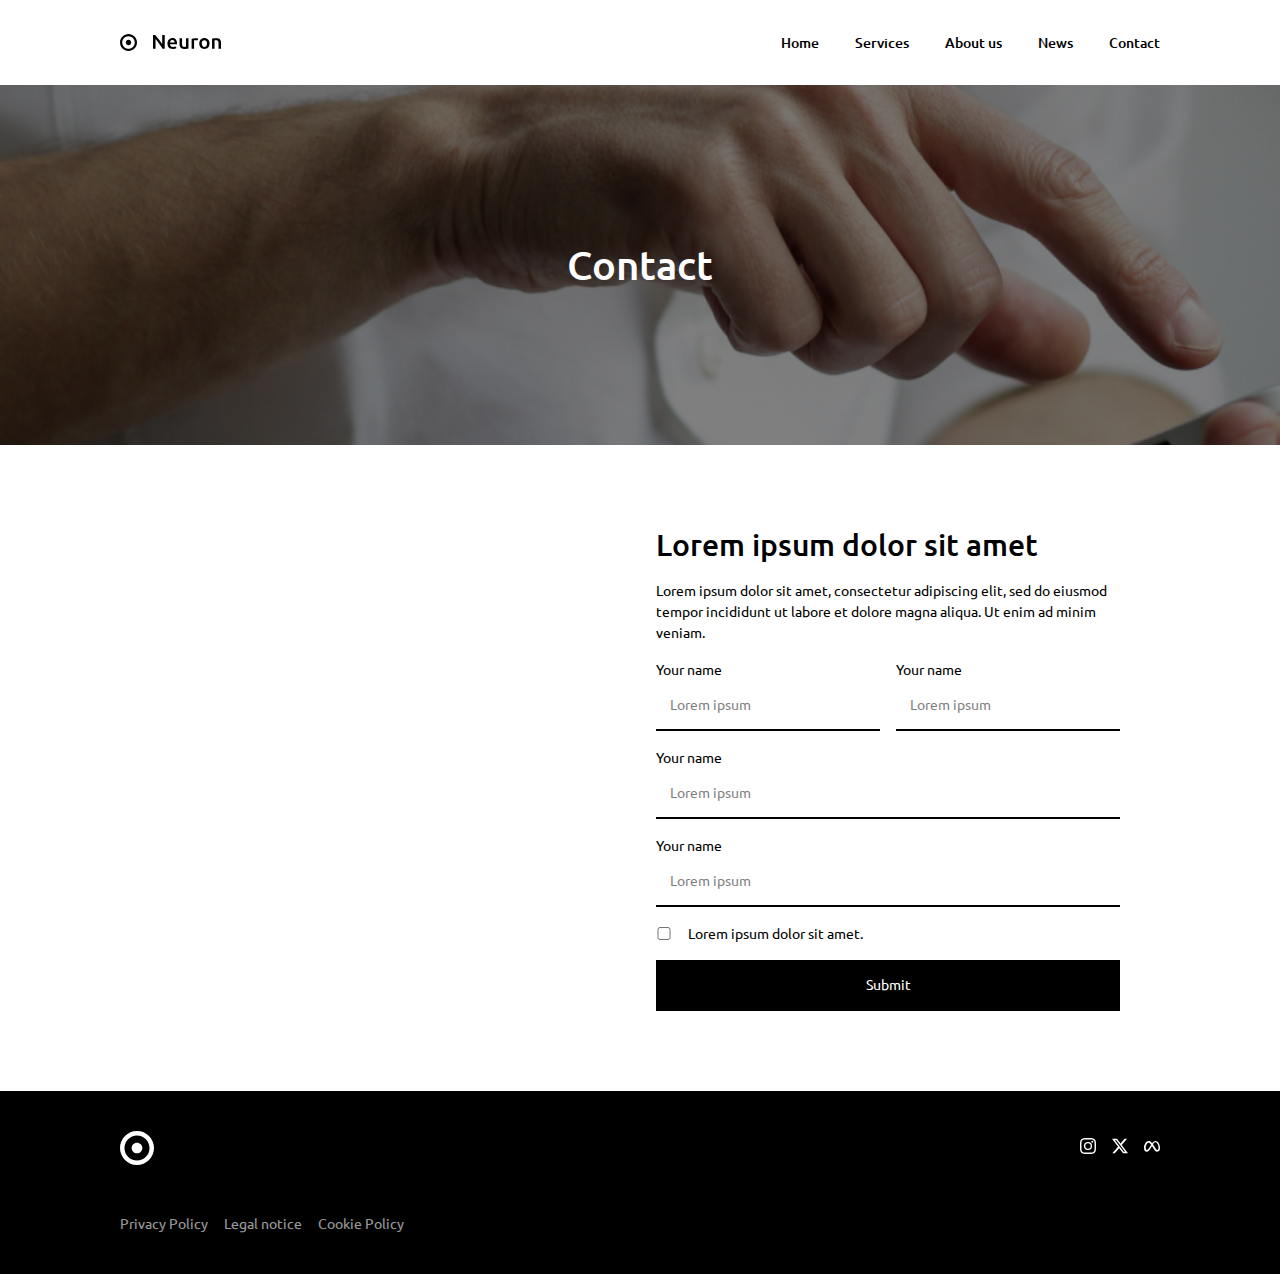
<file: contact.html>
<!DOCTYPE html>
<html lang="es">
<head>
    <meta charset="UTF-8">
    <meta name="viewport" content="width=device-width, initial-scale=1.0">
    <title>Neuron</title>
    <link rel="stylesheet" href="css/index.css">

    <link rel="preconnect" href="https://fonts.googleapis.com">
    <link rel="preconnect" href="https://fonts.gstatic.com" crossorigin>
    <link href="https://fonts.googleapis.com/css2?family=Ubuntu:ital,wght@0,300;0,400;0,500;0,700;1,300;1,400;1,500;1,700&display=swap" rel="stylesheet">
</head>
<body>
    
    <!-- HEADER -->
    <header class="header">
        <div class="header__block layoutBlock">
            <div class="header__logo">
                <svg width="101" height="17" viewBox="0 0 101 17" fill="none" xmlns="http://www.w3.org/2000/svg">
                    <g clip-path="url(#clip0_930_49)">
                    <path d="M42.5463 14.7228C42.083 13.9703 41.5651 13.165 40.9928 12.3069C40.4204 11.4356 39.8276 10.5644 39.2143 9.69307C38.6011 8.80858 37.9742 7.9571 37.3337 7.13861C36.7068 6.30693 36.1072 5.56106 35.5348 4.90099V14.7228H33V1H35.1055C35.6506 1.55446 36.2366 2.21452 36.8635 2.9802C37.4904 3.73267 38.1173 4.51815 38.7442 5.33663C39.3847 6.15511 39.9979 6.9802 40.5839 7.81188C41.1836 8.63036 41.715 9.39604 42.1784 10.1089V1H44.7336V14.7228H42.5463Z" fill="black"/>
                    <path d="M47.4163 9.59406C47.4163 8.68317 47.5526 7.88449 47.8251 7.19802C48.1113 6.51155 48.4861 5.94389 48.9494 5.49505C49.4128 5.033 49.9443 4.68977 50.5439 4.46535C51.1435 4.22772 51.7568 4.10891 52.3837 4.10891C53.8555 4.10891 55.0002 4.55115 55.8179 5.43564C56.6492 6.32013 57.0649 7.64026 57.0649 9.39604C57.0649 9.52805 57.058 9.67987 57.0444 9.85149C57.0444 10.0099 57.0376 10.1551 57.024 10.2871H49.9715C50.0397 11.1188 50.3395 11.7657 50.871 12.2277C51.4161 12.6766 52.1997 12.901 53.2218 12.901C53.8214 12.901 54.3665 12.8482 54.8571 12.7426C55.3614 12.637 55.7566 12.5248 56.0428 12.4059L56.3698 14.3663C56.2336 14.4323 56.0428 14.505 55.7975 14.5842C55.5658 14.6502 55.2932 14.7096 54.9798 14.7624C54.68 14.8284 54.3529 14.8812 53.9986 14.9208C53.6443 14.9604 53.2831 14.9802 52.9152 14.9802C51.9748 14.9802 51.1572 14.8482 50.4621 14.5842C49.7671 14.3069 49.1947 13.9307 48.745 13.4554C48.2953 12.967 47.9614 12.3993 47.7434 11.7525C47.5253 11.0924 47.4163 10.3729 47.4163 9.59406ZM54.5914 8.52475C54.5914 8.19472 54.5437 7.88449 54.4483 7.59406C54.3529 7.29043 54.2098 7.033 54.019 6.82178C53.8419 6.59736 53.617 6.42574 53.3444 6.30693C53.0855 6.17492 52.7721 6.10891 52.4041 6.10891C52.0225 6.10891 51.6886 6.18152 51.4025 6.32673C51.1163 6.45875 50.871 6.63696 50.6666 6.86139C50.4758 7.08581 50.3259 7.34323 50.2168 7.63366C50.1078 7.92409 50.0329 8.22112 49.992 8.52475H54.5914Z" fill="black"/>
                    <path d="M68.4569 14.4059C67.9799 14.5248 67.3598 14.6436 66.5967 14.7624C65.8335 14.8944 64.9954 14.9604 64.0823 14.9604C63.2238 14.9604 62.5015 14.8416 61.9155 14.604C61.3431 14.3663 60.8798 14.0363 60.5254 13.6139C60.1847 13.1914 59.9394 12.6898 59.7895 12.1089C59.6396 11.5149 59.5647 10.868 59.5647 10.1683V4.36634H62.0381V9.79208C62.0381 10.901 62.2017 11.6931 62.5287 12.1683C62.8694 12.6436 63.4554 12.8812 64.2867 12.8812C64.5866 12.8812 64.9 12.868 65.2271 12.8416C65.5678 12.8152 65.8199 12.7822 65.9834 12.7426V4.36634H68.4569V14.4059Z" fill="black"/>
                    <path d="M77.6968 6.52475C77.4923 6.45875 77.2062 6.39274 76.8382 6.32673C76.4839 6.24752 76.0682 6.20792 75.5912 6.20792C75.3187 6.20792 75.0257 6.23432 74.7122 6.28713C74.4124 6.33993 74.2012 6.38614 74.0786 6.42574V14.7228H71.6051V4.86139C72.0821 4.68977 72.6749 4.53135 73.3835 4.38614C74.1058 4.22772 74.903 4.14851 75.7752 4.14851C75.9388 4.14851 76.1295 4.16172 76.3476 4.18812C76.5656 4.20132 76.7837 4.22772 77.0017 4.26733C77.2198 4.29373 77.431 4.33333 77.6354 4.38614C77.8399 4.42574 78.0034 4.46535 78.126 4.50495L77.6968 6.52475Z" fill="black"/>
                    <path d="M89.5187 9.53465C89.5187 10.3531 89.3961 11.099 89.1508 11.7723C88.9054 12.4455 88.5579 13.0198 88.1082 13.495C87.6585 13.9703 87.1134 14.3399 86.4729 14.604C85.846 14.868 85.151 15 84.3878 15C83.6246 15 82.9296 14.868 82.3027 14.604C81.6758 14.3399 81.1375 13.9703 80.6878 13.495C80.2381 13.0198 79.8838 12.4455 79.6248 11.7723C79.3795 11.099 79.2569 10.3531 79.2569 9.53465C79.2569 8.71617 79.3795 7.9769 79.6248 7.31683C79.8838 6.64356 80.2381 6.06931 80.6878 5.59406C81.1512 5.11881 81.6963 4.75578 82.3232 4.50495C82.9501 4.24092 83.6383 4.10891 84.3878 4.10891C85.1373 4.10891 85.8255 4.24092 86.4524 4.50495C87.0929 4.75578 87.6381 5.11881 88.0878 5.59406C88.5375 6.06931 88.885 6.64356 89.1303 7.31683C89.3892 7.9769 89.5187 8.71617 89.5187 9.53465ZM86.9839 9.53465C86.9839 8.50495 86.7522 7.69307 86.2889 7.09901C85.8392 6.49175 85.2055 6.18812 84.3878 6.18812C83.5701 6.18812 82.9296 6.49175 82.4663 7.09901C82.0165 7.69307 81.7917 8.50495 81.7917 9.53465C81.7917 10.5776 82.0165 11.4026 82.4663 12.0099C82.9296 12.6172 83.5701 12.9208 84.3878 12.9208C85.2055 12.9208 85.8392 12.6172 86.2889 12.0099C86.7522 11.4026 86.9839 10.5776 86.9839 9.53465Z" fill="black"/>
                    <path d="M92.0669 4.70297C92.5439 4.57096 93.1639 4.44554 93.9271 4.32673C94.6903 4.20792 95.5352 4.14851 96.4619 4.14851C97.3341 4.14851 98.0632 4.26733 98.6492 4.50495C99.2352 4.72937 99.6985 5.0528 100.039 5.47525C100.394 5.88449 100.639 6.38614 100.775 6.9802C100.925 7.56106 101 8.20132 101 8.90099V14.7228H98.5265V9.27723C98.5265 8.72277 98.4856 8.25412 98.4039 7.87129C98.3357 7.47525 98.2131 7.15842 98.0359 6.92079C97.8724 6.66997 97.6407 6.49175 97.3409 6.38614C97.0547 6.26733 96.7004 6.20792 96.2779 6.20792C95.9645 6.20792 95.6374 6.22772 95.2967 6.26733C94.956 6.30693 94.7039 6.33993 94.5404 6.36634V14.7228H92.0669V4.70297Z" fill="black"/>
                    <path fill-rule="evenodd" clip-rule="evenodd" d="M14.7632 8.5C14.7632 11.959 11.959 14.7632 8.5 14.7632C5.04095 14.7632 2.23684 11.959 2.23684 8.5C2.23684 5.04095 5.04095 2.23684 8.5 2.23684C11.959 2.23684 14.7632 5.04095 14.7632 8.5ZM17 8.5C17 13.1944 13.1944 17 8.5 17C3.80558 17 0 13.1944 0 8.5C0 3.80558 3.80558 0 8.5 0C13.1944 0 17 3.80558 17 8.5ZM8.5 11.1842C9.98245 11.1842 11.1842 9.98245 11.1842 8.5C11.1842 7.01755 9.98245 5.81579 8.5 5.81579C7.01755 5.81579 5.81579 7.01755 5.81579 8.5C5.81579 9.98245 7.01755 11.1842 8.5 11.1842Z" fill="black"/>
                    </g>
                    <defs>
                    <clipPath id="clip0_930_49">
                    <rect width="101" height="17" fill="white"/>
                    </clipPath>
                    </defs>
                    </svg>
            </div>
            <nav>
                <ul>
                    <li><a href="index.html">Home</a></li>
                    <li><a href="services.html">Services</a></li>
                    <li><a href="about-us.html">About us</a></li>
                    <li><a href="news.html">News</a></li>
                    <li><a href="contact.html">Contact</a></li>
                </ul>
            </nav>
        </div>
    </header>

    <main>
        <!-- BANNER -->
        <section class="banner banner--small banner--contact">
            <div class="banner__block layoutBlock">
                    <h1>Contact</h1>
            </div>
        </section>

        <!-- CONTACT -->
        <section class="contact">
            <div class="contact__block layoutBlock">
                <div class="contact__map">
                    <iframe src="https://www.google.com/maps/embed?pb=!1m18!1m12!1m3!1d3053.1481667798107!2d-2.1362206235056846!3d40.07210697654142!2m3!1f0!2f0!3f0!3m2!1i1024!2i768!4f13.1!3m3!1m2!1s0xd5d6776d2b2b84d%3A0xd5f1f8f9dcb50930!2sCALLE%20SAN%20PEDRO%2020!5e0!3m2!1ses!2ses!4v1731611553407!5m2!1ses!2ses" style="border:0;" allowfullscreen="" loading="lazy" referrerpolicy="no-referrer-when-downgrade"></iframe>
                </div>

                <div class="contact__form">
                    <h2>Lorem ipsum dolor sit amet</h2>
                    <p>Lorem ipsum dolor sit amet, consectetur adipiscing elit, sed do eiusmod tempor incididunt ut labore et dolore magna aliqua. Ut enim ad minim veniam.</p>
                    
                    <form action="#" method="GET">
                        <div class="form__row">
                            <span>
                                <label for="fname">Your name</label>
                                <input type="text" id="fname" placeholder="Lorem ipsum">
                            </span>
                            <span>
                                <label for="fname">Your name</label>
                                <input type="text" id="fname" placeholder="Lorem ipsum">
                            </span>
                        </div>
                        <div class="form__row">
                            <span>
                                <label for="fname">Your name</label>
                                <input type="text" id="fname" placeholder="Lorem ipsum">
                            </span>
                        </div>
                        <div class="form__row">
                            <span>
                                <label for="fname">Your name</label>
                                <input type="text" id="fname" placeholder="Lorem ipsum">
                            </span>
                        </div>
                        <div class="form__row form__row--checkbox">
                            <input type="checkbox" id="fname" placeholder="Lorem ipsum">
                            <label for="fname">Lorem ipsum dolor sit amet.</label>
                        </div>
                        <input class="form__send" type="submit">
                    </form>
                </div>
            </div>
        </section>
    <footer>
        <div class="footer__block layoutBlock">
            <div class="footer__icons">
                <svg class="footer__logo" width="34" height="34" viewBox="0 0 34 34" fill="none" xmlns="http://www.w3.org/2000/svg">
                    <path fill-rule="evenodd" clip-rule="evenodd" d="M29.5263 17C29.5263 23.9181 23.9181 29.5263 17 29.5263C10.0819 29.5263 4.47368 23.9181 4.47368 17C4.47368 10.0819 10.0819 4.47368 17 4.47368C23.9181 4.47368 29.5263 10.0819 29.5263 17ZM34 17C34 26.3888 26.3888 34 17 34C7.61116 34 0 26.3888 0 17C0 7.61116 7.61116 0 17 0C26.3888 0 34 7.61116 34 17ZM17 22.3684C19.9649 22.3684 22.3684 19.9649 22.3684 17C22.3684 14.0351 19.9649 11.6316 17 11.6316C14.0351 11.6316 11.6316 14.0351 11.6316 17C11.6316 19.9649 14.0351 22.3684 17 22.3684Z" fill="white"/>
                </svg>                    
                
                <ul class="footer__social">
                    <li>
                        <svg xmlns="http://www.w3.org/2000/svg" width="16" height="16" fill="currentColor" class="bi bi-instagram" viewBox="0 0 16 16">
                            <path d="M8 0C5.829 0 5.556.01 4.703.048 3.85.088 3.269.222 2.76.42a3.9 3.9 0 0 0-1.417.923A3.9 3.9 0 0 0 .42 2.76C.222 3.268.087 3.85.048 4.7.01 5.555 0 5.827 0 8.001c0 2.172.01 2.444.048 3.297.04.852.174 1.433.372 1.942.205.526.478.972.923 1.417.444.445.89.719 1.416.923.51.198 1.09.333 1.942.372C5.555 15.99 5.827 16 8 16s2.444-.01 3.298-.048c.851-.04 1.434-.174 1.943-.372a3.9 3.9 0 0 0 1.416-.923c.445-.445.718-.891.923-1.417.197-.509.332-1.09.372-1.942C15.99 10.445 16 10.173 16 8s-.01-2.445-.048-3.299c-.04-.851-.175-1.433-.372-1.941a3.9 3.9 0 0 0-.923-1.417A3.9 3.9 0 0 0 13.24.42c-.51-.198-1.092-.333-1.943-.372C10.443.01 10.172 0 7.998 0zm-.717 1.442h.718c2.136 0 2.389.007 3.232.046.78.035 1.204.166 1.486.275.373.145.64.319.92.599s.453.546.598.92c.11.281.24.705.275 1.485.039.843.047 1.096.047 3.231s-.008 2.389-.047 3.232c-.035.78-.166 1.203-.275 1.485a2.5 2.5 0 0 1-.599.919c-.28.28-.546.453-.92.598-.28.11-.704.24-1.485.276-.843.038-1.096.047-3.232.047s-2.39-.009-3.233-.047c-.78-.036-1.203-.166-1.485-.276a2.5 2.5 0 0 1-.92-.598 2.5 2.5 0 0 1-.6-.92c-.109-.281-.24-.705-.275-1.485-.038-.843-.046-1.096-.046-3.233s.008-2.388.046-3.231c.036-.78.166-1.204.276-1.486.145-.373.319-.64.599-.92s.546-.453.92-.598c.282-.11.705-.24 1.485-.276.738-.034 1.024-.044 2.515-.045zm4.988 1.328a.96.96 0 1 0 0 1.92.96.96 0 0 0 0-1.92m-4.27 1.122a4.109 4.109 0 1 0 0 8.217 4.109 4.109 0 0 0 0-8.217m0 1.441a2.667 2.667 0 1 1 0 5.334 2.667 2.667 0 0 1 0-5.334"/>
                          </svg>
                    </li>
                    <li>
                        <svg xmlns="http://www.w3.org/2000/svg" width="16" height="16" fill="currentColor" class="bi bi-twitter-x" viewBox="0 0 16 16">
                            <path d="M12.6.75h2.454l-5.36 6.142L16 15.25h-4.937l-3.867-5.07-4.425 5.07H.316l5.733-6.57L0 .75h5.063l3.495 4.633L12.601.75Zm-.86 13.028h1.36L4.323 2.145H2.865z"/>
                          </svg>
                    </li>
                    <li>
                        <svg xmlns="http://www.w3.org/2000/svg" width="16" height="16" fill="currentColor" class="bi bi-meta" viewBox="0 0 16 16">
                            <path fill-rule="evenodd" d="M8.217 5.243C9.145 3.988 10.171 3 11.483 3 13.96 3 16 6.153 16.001 9.907c0 2.29-.986 3.725-2.757 3.725-1.543 0-2.395-.866-3.924-3.424l-.667-1.123-.118-.197a55 55 0 0 0-.53-.877l-1.178 2.08c-1.673 2.925-2.615 3.541-3.923 3.541C1.086 13.632 0 12.217 0 9.973 0 6.388 1.995 3 4.598 3q.477-.001.924.122c.31.086.611.22.913.407.577.359 1.154.915 1.782 1.714m1.516 2.224q-.378-.614-.727-1.133L9 6.326c.845-1.305 1.543-1.954 2.372-1.954 1.723 0 3.102 2.537 3.102 5.653 0 1.188-.39 1.877-1.195 1.877-.773 0-1.142-.51-2.61-2.87zM4.846 4.756c.725.1 1.385.634 2.34 2.001A212 212 0 0 0 5.551 9.3c-1.357 2.126-1.826 2.603-2.581 2.603-.777 0-1.24-.682-1.24-1.9 0-2.602 1.298-5.264 2.846-5.264q.136 0 .27.018Z"/>
                          </svg>
                    </li>
                </ul>
            </div>

            <div class="footer__legal">
                <a href="#">Privacy Policy</a>
                <a href="#">Legal notice</a>
                <a href="#">Cookie Policy</a>
            </div>
        </div>
    </footer>
</body>
</html>
</file>
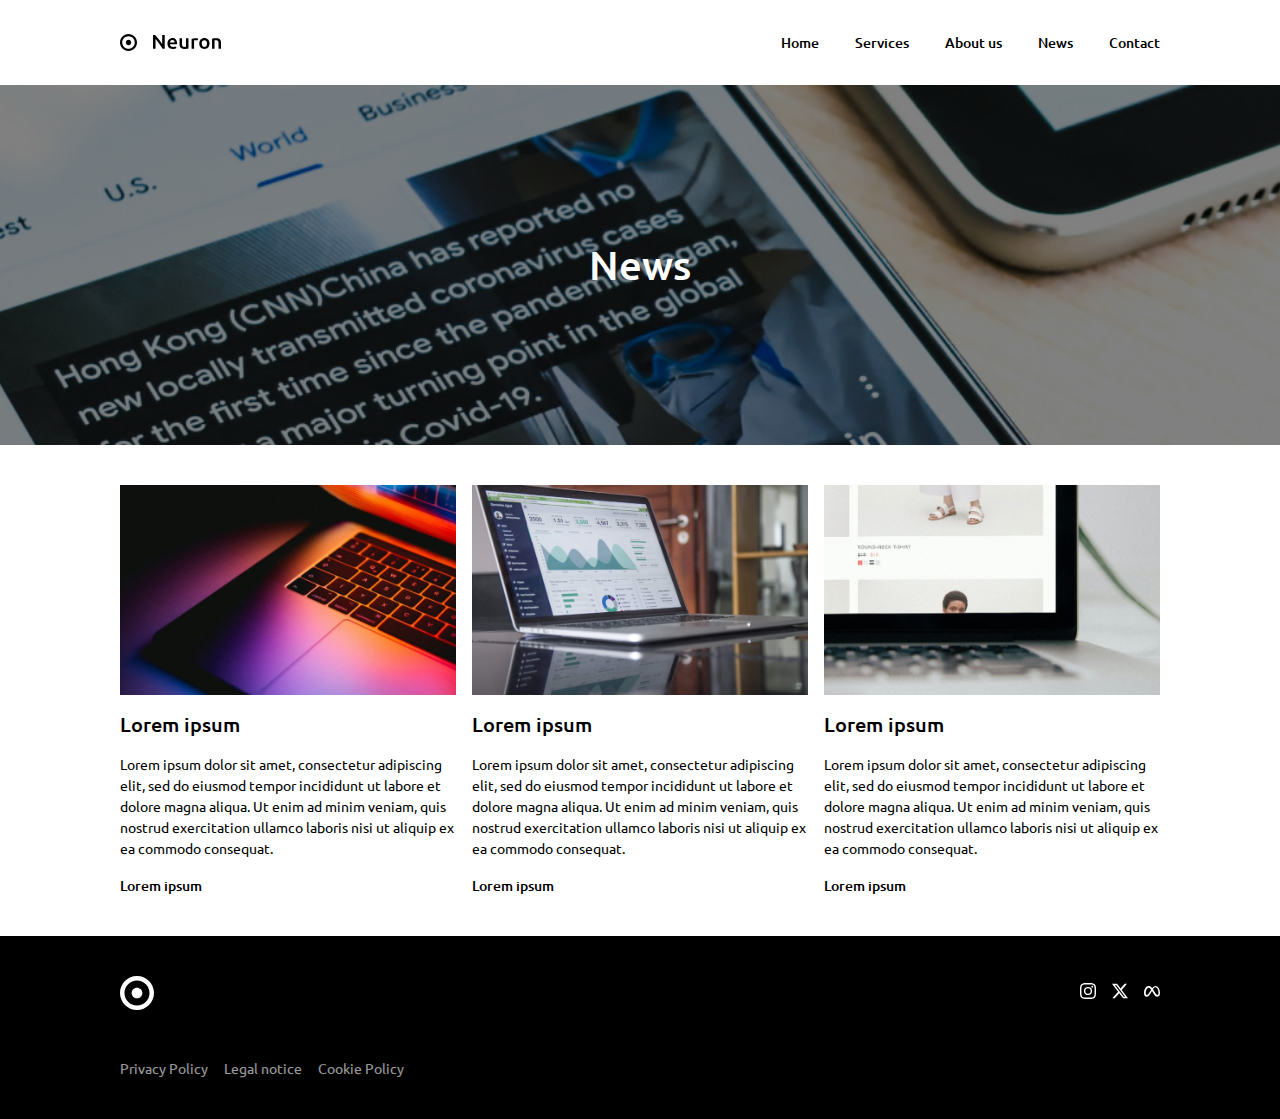
<file: news.html>
<!DOCTYPE html>
<html lang="es">
<head>
    <meta charset="UTF-8">
    <meta name="viewport" content="width=device-width, initial-scale=1.0">
    <title>Neuron</title>
    <link rel="stylesheet" href="css/index.css">

    <link rel="preconnect" href="https://fonts.googleapis.com">
    <link rel="preconnect" href="https://fonts.gstatic.com" crossorigin>
    <link href="https://fonts.googleapis.com/css2?family=Ubuntu:ital,wght@0,300;0,400;0,500;0,700;1,300;1,400;1,500;1,700&display=swap" rel="stylesheet">
</head>
<body>
    
    <!-- HEADER -->
    <header class="header">
        <div class="header__block layoutBlock">
            <div class="header__logo">
                <svg width="101" height="17" viewBox="0 0 101 17" fill="none" xmlns="http://www.w3.org/2000/svg">
                    <g clip-path="url(#clip0_930_49)">
                    <path d="M42.5463 14.7228C42.083 13.9703 41.5651 13.165 40.9928 12.3069C40.4204 11.4356 39.8276 10.5644 39.2143 9.69307C38.6011 8.80858 37.9742 7.9571 37.3337 7.13861C36.7068 6.30693 36.1072 5.56106 35.5348 4.90099V14.7228H33V1H35.1055C35.6506 1.55446 36.2366 2.21452 36.8635 2.9802C37.4904 3.73267 38.1173 4.51815 38.7442 5.33663C39.3847 6.15511 39.9979 6.9802 40.5839 7.81188C41.1836 8.63036 41.715 9.39604 42.1784 10.1089V1H44.7336V14.7228H42.5463Z" fill="black"/>
                    <path d="M47.4163 9.59406C47.4163 8.68317 47.5526 7.88449 47.8251 7.19802C48.1113 6.51155 48.4861 5.94389 48.9494 5.49505C49.4128 5.033 49.9443 4.68977 50.5439 4.46535C51.1435 4.22772 51.7568 4.10891 52.3837 4.10891C53.8555 4.10891 55.0002 4.55115 55.8179 5.43564C56.6492 6.32013 57.0649 7.64026 57.0649 9.39604C57.0649 9.52805 57.058 9.67987 57.0444 9.85149C57.0444 10.0099 57.0376 10.1551 57.024 10.2871H49.9715C50.0397 11.1188 50.3395 11.7657 50.871 12.2277C51.4161 12.6766 52.1997 12.901 53.2218 12.901C53.8214 12.901 54.3665 12.8482 54.8571 12.7426C55.3614 12.637 55.7566 12.5248 56.0428 12.4059L56.3698 14.3663C56.2336 14.4323 56.0428 14.505 55.7975 14.5842C55.5658 14.6502 55.2932 14.7096 54.9798 14.7624C54.68 14.8284 54.3529 14.8812 53.9986 14.9208C53.6443 14.9604 53.2831 14.9802 52.9152 14.9802C51.9748 14.9802 51.1572 14.8482 50.4621 14.5842C49.7671 14.3069 49.1947 13.9307 48.745 13.4554C48.2953 12.967 47.9614 12.3993 47.7434 11.7525C47.5253 11.0924 47.4163 10.3729 47.4163 9.59406ZM54.5914 8.52475C54.5914 8.19472 54.5437 7.88449 54.4483 7.59406C54.3529 7.29043 54.2098 7.033 54.019 6.82178C53.8419 6.59736 53.617 6.42574 53.3444 6.30693C53.0855 6.17492 52.7721 6.10891 52.4041 6.10891C52.0225 6.10891 51.6886 6.18152 51.4025 6.32673C51.1163 6.45875 50.871 6.63696 50.6666 6.86139C50.4758 7.08581 50.3259 7.34323 50.2168 7.63366C50.1078 7.92409 50.0329 8.22112 49.992 8.52475H54.5914Z" fill="black"/>
                    <path d="M68.4569 14.4059C67.9799 14.5248 67.3598 14.6436 66.5967 14.7624C65.8335 14.8944 64.9954 14.9604 64.0823 14.9604C63.2238 14.9604 62.5015 14.8416 61.9155 14.604C61.3431 14.3663 60.8798 14.0363 60.5254 13.6139C60.1847 13.1914 59.9394 12.6898 59.7895 12.1089C59.6396 11.5149 59.5647 10.868 59.5647 10.1683V4.36634H62.0381V9.79208C62.0381 10.901 62.2017 11.6931 62.5287 12.1683C62.8694 12.6436 63.4554 12.8812 64.2867 12.8812C64.5866 12.8812 64.9 12.868 65.2271 12.8416C65.5678 12.8152 65.8199 12.7822 65.9834 12.7426V4.36634H68.4569V14.4059Z" fill="black"/>
                    <path d="M77.6968 6.52475C77.4923 6.45875 77.2062 6.39274 76.8382 6.32673C76.4839 6.24752 76.0682 6.20792 75.5912 6.20792C75.3187 6.20792 75.0257 6.23432 74.7122 6.28713C74.4124 6.33993 74.2012 6.38614 74.0786 6.42574V14.7228H71.6051V4.86139C72.0821 4.68977 72.6749 4.53135 73.3835 4.38614C74.1058 4.22772 74.903 4.14851 75.7752 4.14851C75.9388 4.14851 76.1295 4.16172 76.3476 4.18812C76.5656 4.20132 76.7837 4.22772 77.0017 4.26733C77.2198 4.29373 77.431 4.33333 77.6354 4.38614C77.8399 4.42574 78.0034 4.46535 78.126 4.50495L77.6968 6.52475Z" fill="black"/>
                    <path d="M89.5187 9.53465C89.5187 10.3531 89.3961 11.099 89.1508 11.7723C88.9054 12.4455 88.5579 13.0198 88.1082 13.495C87.6585 13.9703 87.1134 14.3399 86.4729 14.604C85.846 14.868 85.151 15 84.3878 15C83.6246 15 82.9296 14.868 82.3027 14.604C81.6758 14.3399 81.1375 13.9703 80.6878 13.495C80.2381 13.0198 79.8838 12.4455 79.6248 11.7723C79.3795 11.099 79.2569 10.3531 79.2569 9.53465C79.2569 8.71617 79.3795 7.9769 79.6248 7.31683C79.8838 6.64356 80.2381 6.06931 80.6878 5.59406C81.1512 5.11881 81.6963 4.75578 82.3232 4.50495C82.9501 4.24092 83.6383 4.10891 84.3878 4.10891C85.1373 4.10891 85.8255 4.24092 86.4524 4.50495C87.0929 4.75578 87.6381 5.11881 88.0878 5.59406C88.5375 6.06931 88.885 6.64356 89.1303 7.31683C89.3892 7.9769 89.5187 8.71617 89.5187 9.53465ZM86.9839 9.53465C86.9839 8.50495 86.7522 7.69307 86.2889 7.09901C85.8392 6.49175 85.2055 6.18812 84.3878 6.18812C83.5701 6.18812 82.9296 6.49175 82.4663 7.09901C82.0165 7.69307 81.7917 8.50495 81.7917 9.53465C81.7917 10.5776 82.0165 11.4026 82.4663 12.0099C82.9296 12.6172 83.5701 12.9208 84.3878 12.9208C85.2055 12.9208 85.8392 12.6172 86.2889 12.0099C86.7522 11.4026 86.9839 10.5776 86.9839 9.53465Z" fill="black"/>
                    <path d="M92.0669 4.70297C92.5439 4.57096 93.1639 4.44554 93.9271 4.32673C94.6903 4.20792 95.5352 4.14851 96.4619 4.14851C97.3341 4.14851 98.0632 4.26733 98.6492 4.50495C99.2352 4.72937 99.6985 5.0528 100.039 5.47525C100.394 5.88449 100.639 6.38614 100.775 6.9802C100.925 7.56106 101 8.20132 101 8.90099V14.7228H98.5265V9.27723C98.5265 8.72277 98.4856 8.25412 98.4039 7.87129C98.3357 7.47525 98.2131 7.15842 98.0359 6.92079C97.8724 6.66997 97.6407 6.49175 97.3409 6.38614C97.0547 6.26733 96.7004 6.20792 96.2779 6.20792C95.9645 6.20792 95.6374 6.22772 95.2967 6.26733C94.956 6.30693 94.7039 6.33993 94.5404 6.36634V14.7228H92.0669V4.70297Z" fill="black"/>
                    <path fill-rule="evenodd" clip-rule="evenodd" d="M14.7632 8.5C14.7632 11.959 11.959 14.7632 8.5 14.7632C5.04095 14.7632 2.23684 11.959 2.23684 8.5C2.23684 5.04095 5.04095 2.23684 8.5 2.23684C11.959 2.23684 14.7632 5.04095 14.7632 8.5ZM17 8.5C17 13.1944 13.1944 17 8.5 17C3.80558 17 0 13.1944 0 8.5C0 3.80558 3.80558 0 8.5 0C13.1944 0 17 3.80558 17 8.5ZM8.5 11.1842C9.98245 11.1842 11.1842 9.98245 11.1842 8.5C11.1842 7.01755 9.98245 5.81579 8.5 5.81579C7.01755 5.81579 5.81579 7.01755 5.81579 8.5C5.81579 9.98245 7.01755 11.1842 8.5 11.1842Z" fill="black"/>
                    </g>
                    <defs>
                    <clipPath id="clip0_930_49">
                    <rect width="101" height="17" fill="white"/>
                    </clipPath>
                    </defs>
                    </svg>
            </div>
            <nav>
                <ul>
                    <li><a href="index.html">Home</a></li>
                    <li><a href="services.html">Services</a></li>
                    <li><a href="about-us.html">About us</a></li>
                    <li><a href="news.html">News</a></li>
                    <li><a href="contact.html">Contact</a></li>
                </ul>
            </nav>
        </div>
    </header>

    <main>
        <!-- BANNER -->
        <section class="banner banner--small banner--news">
            <div class="banner__block layoutBlock">
                    <h1>News</h1>
            </div>
        </section>

        <!-- NEWS -->
        <section class="news">
            <div class="news__block layoutBlock">
                <div class="news__cards">

                    <!-- Card 1 -->
                    <div class="news__card">
                        <img src="media/post_one.png" alt="">
                        <h3>Lorem ipsum</h3>
                        <p>Lorem ipsum dolor sit amet, consectetur adipiscing elit, sed do eiusmod tempor incididunt ut labore et dolore magna aliqua. Ut enim ad minim veniam, quis nostrud exercitation ullamco laboris nisi ut aliquip ex ea commodo consequat.</p>
                        <a href="#">Lorem ipsum</a>
                    </div>
                    <!-- Card 2 -->
                    <div class="news__card">
                        <img src="media/post_two.png" alt="">
                        <h3>Lorem ipsum</h3>
                        <p>Lorem ipsum dolor sit amet, consectetur adipiscing elit, sed do eiusmod tempor incididunt ut labore et dolore magna aliqua. Ut enim ad minim veniam, quis nostrud exercitation ullamco laboris nisi ut aliquip ex ea commodo consequat.</p>
                        <a href="#">Lorem ipsum</a>
                    </div>
                    <!-- Card 3 -->
                    <div class="news__card">
                        <img src="media/post_three.png" alt="">
                        <h3>Lorem ipsum</h3>
                        <p>Lorem ipsum dolor sit amet, consectetur adipiscing elit, sed do eiusmod tempor incididunt ut labore et dolore magna aliqua. Ut enim ad minim veniam, quis nostrud exercitation ullamco laboris nisi ut aliquip ex ea commodo consequat.</p>
                        <a href="#">Lorem ipsum</a>
                    </div>
                </div>
            </div>
         </section>
    </main>

    <footer>
        <div class="footer__block layoutBlock">
            <div class="footer__icons">
                <svg class="footer__logo" width="34" height="34" viewBox="0 0 34 34" fill="none" xmlns="http://www.w3.org/2000/svg">
                    <path fill-rule="evenodd" clip-rule="evenodd" d="M29.5263 17C29.5263 23.9181 23.9181 29.5263 17 29.5263C10.0819 29.5263 4.47368 23.9181 4.47368 17C4.47368 10.0819 10.0819 4.47368 17 4.47368C23.9181 4.47368 29.5263 10.0819 29.5263 17ZM34 17C34 26.3888 26.3888 34 17 34C7.61116 34 0 26.3888 0 17C0 7.61116 7.61116 0 17 0C26.3888 0 34 7.61116 34 17ZM17 22.3684C19.9649 22.3684 22.3684 19.9649 22.3684 17C22.3684 14.0351 19.9649 11.6316 17 11.6316C14.0351 11.6316 11.6316 14.0351 11.6316 17C11.6316 19.9649 14.0351 22.3684 17 22.3684Z" fill="white"/>
                </svg>                    
                
                <ul class="footer__social">
                    <li>
                        <svg xmlns="http://www.w3.org/2000/svg" width="16" height="16" fill="currentColor" class="bi bi-instagram" viewBox="0 0 16 16">
                            <path d="M8 0C5.829 0 5.556.01 4.703.048 3.85.088 3.269.222 2.76.42a3.9 3.9 0 0 0-1.417.923A3.9 3.9 0 0 0 .42 2.76C.222 3.268.087 3.85.048 4.7.01 5.555 0 5.827 0 8.001c0 2.172.01 2.444.048 3.297.04.852.174 1.433.372 1.942.205.526.478.972.923 1.417.444.445.89.719 1.416.923.51.198 1.09.333 1.942.372C5.555 15.99 5.827 16 8 16s2.444-.01 3.298-.048c.851-.04 1.434-.174 1.943-.372a3.9 3.9 0 0 0 1.416-.923c.445-.445.718-.891.923-1.417.197-.509.332-1.09.372-1.942C15.99 10.445 16 10.173 16 8s-.01-2.445-.048-3.299c-.04-.851-.175-1.433-.372-1.941a3.9 3.9 0 0 0-.923-1.417A3.9 3.9 0 0 0 13.24.42c-.51-.198-1.092-.333-1.943-.372C10.443.01 10.172 0 7.998 0zm-.717 1.442h.718c2.136 0 2.389.007 3.232.046.78.035 1.204.166 1.486.275.373.145.64.319.92.599s.453.546.598.92c.11.281.24.705.275 1.485.039.843.047 1.096.047 3.231s-.008 2.389-.047 3.232c-.035.78-.166 1.203-.275 1.485a2.5 2.5 0 0 1-.599.919c-.28.28-.546.453-.92.598-.28.11-.704.24-1.485.276-.843.038-1.096.047-3.232.047s-2.39-.009-3.233-.047c-.78-.036-1.203-.166-1.485-.276a2.5 2.5 0 0 1-.92-.598 2.5 2.5 0 0 1-.6-.92c-.109-.281-.24-.705-.275-1.485-.038-.843-.046-1.096-.046-3.233s.008-2.388.046-3.231c.036-.78.166-1.204.276-1.486.145-.373.319-.64.599-.92s.546-.453.92-.598c.282-.11.705-.24 1.485-.276.738-.034 1.024-.044 2.515-.045zm4.988 1.328a.96.96 0 1 0 0 1.92.96.96 0 0 0 0-1.92m-4.27 1.122a4.109 4.109 0 1 0 0 8.217 4.109 4.109 0 0 0 0-8.217m0 1.441a2.667 2.667 0 1 1 0 5.334 2.667 2.667 0 0 1 0-5.334"/>
                          </svg>
                    </li>
                    <li>
                        <svg xmlns="http://www.w3.org/2000/svg" width="16" height="16" fill="currentColor" class="bi bi-twitter-x" viewBox="0 0 16 16">
                            <path d="M12.6.75h2.454l-5.36 6.142L16 15.25h-4.937l-3.867-5.07-4.425 5.07H.316l5.733-6.57L0 .75h5.063l3.495 4.633L12.601.75Zm-.86 13.028h1.36L4.323 2.145H2.865z"/>
                          </svg>
                    </li>
                    <li>
                        <svg xmlns="http://www.w3.org/2000/svg" width="16" height="16" fill="currentColor" class="bi bi-meta" viewBox="0 0 16 16">
                            <path fill-rule="evenodd" d="M8.217 5.243C9.145 3.988 10.171 3 11.483 3 13.96 3 16 6.153 16.001 9.907c0 2.29-.986 3.725-2.757 3.725-1.543 0-2.395-.866-3.924-3.424l-.667-1.123-.118-.197a55 55 0 0 0-.53-.877l-1.178 2.08c-1.673 2.925-2.615 3.541-3.923 3.541C1.086 13.632 0 12.217 0 9.973 0 6.388 1.995 3 4.598 3q.477-.001.924.122c.31.086.611.22.913.407.577.359 1.154.915 1.782 1.714m1.516 2.224q-.378-.614-.727-1.133L9 6.326c.845-1.305 1.543-1.954 2.372-1.954 1.723 0 3.102 2.537 3.102 5.653 0 1.188-.39 1.877-1.195 1.877-.773 0-1.142-.51-2.61-2.87zM4.846 4.756c.725.1 1.385.634 2.34 2.001A212 212 0 0 0 5.551 9.3c-1.357 2.126-1.826 2.603-2.581 2.603-.777 0-1.24-.682-1.24-1.9 0-2.602 1.298-5.264 2.846-5.264q.136 0 .27.018Z"/>
                          </svg>
                    </li>
                </ul>
            </div>

            <div class="footer__legal">
                <a href="#">Privacy Policy</a>
                <a href="#">Legal notice</a>
                <a href="#">Cookie Policy</a>
            </div>
        </div>
    </footer>
</body>
</html>
</file>
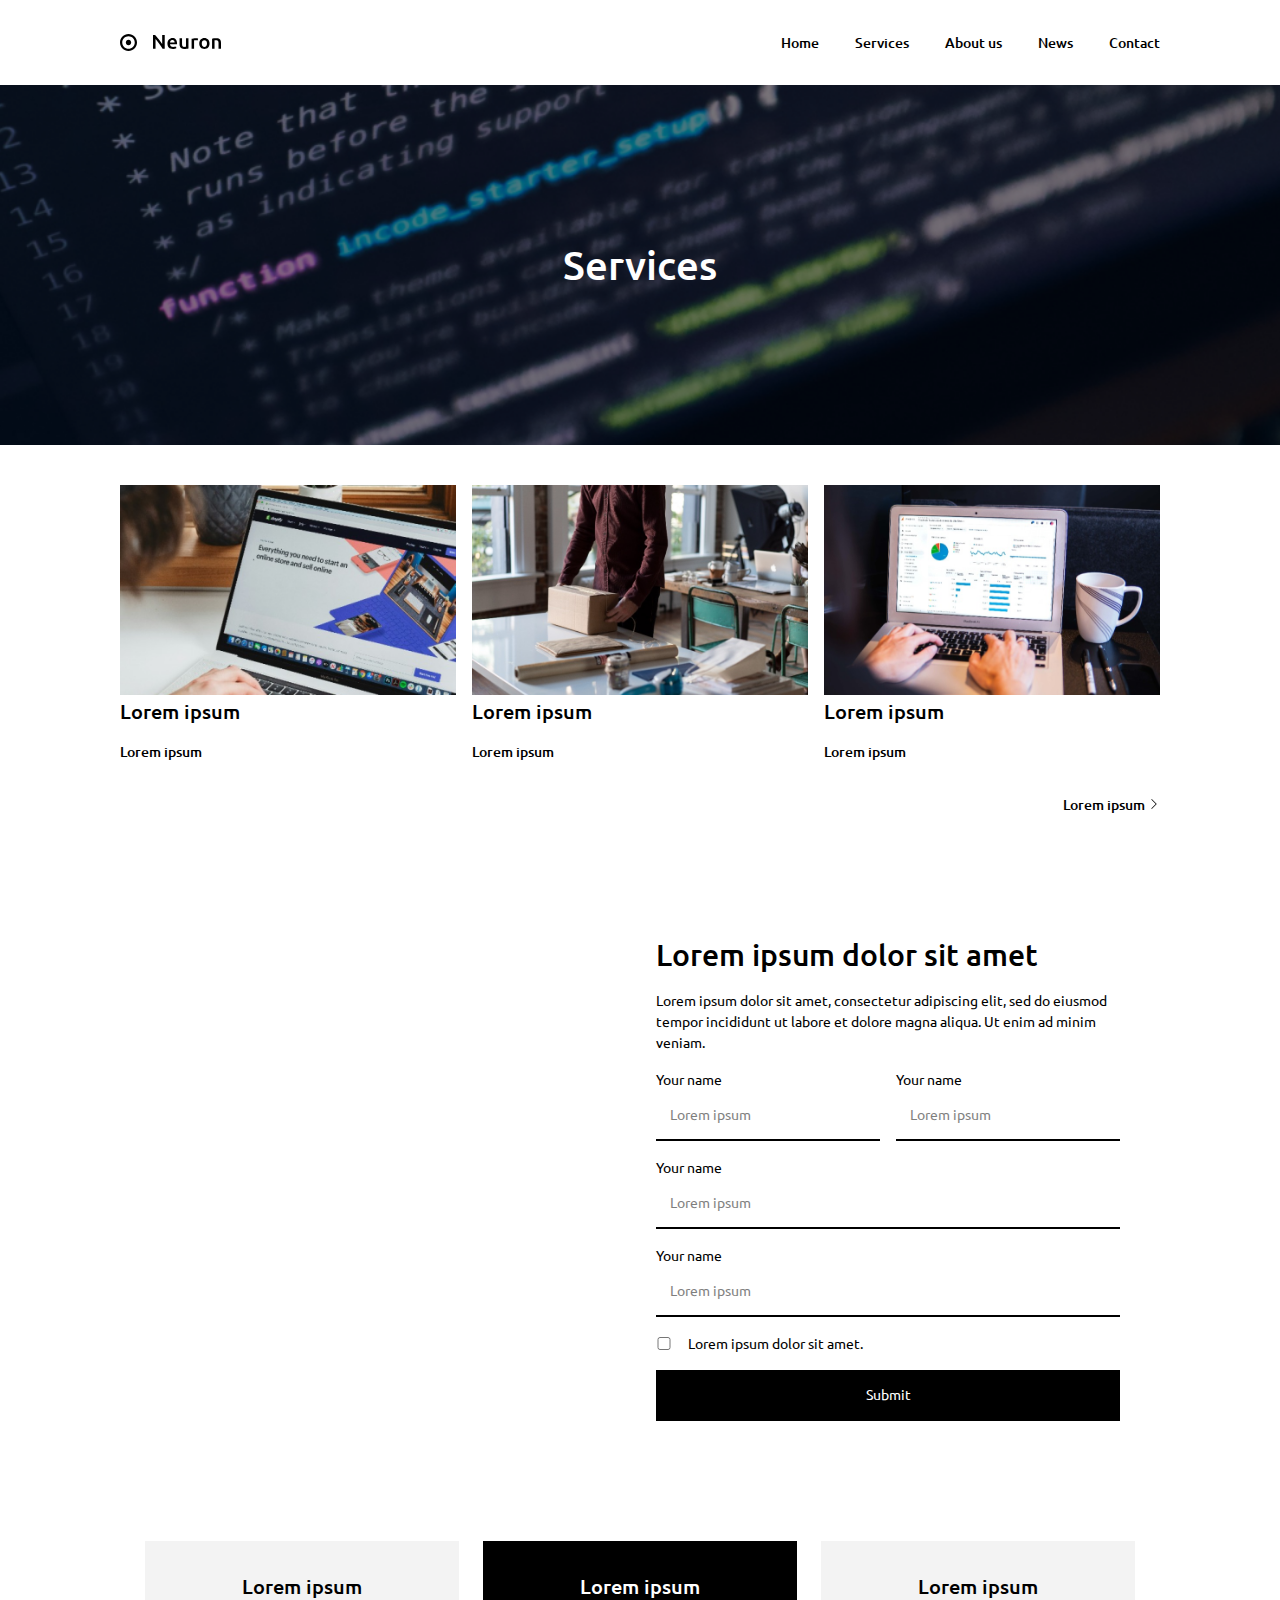
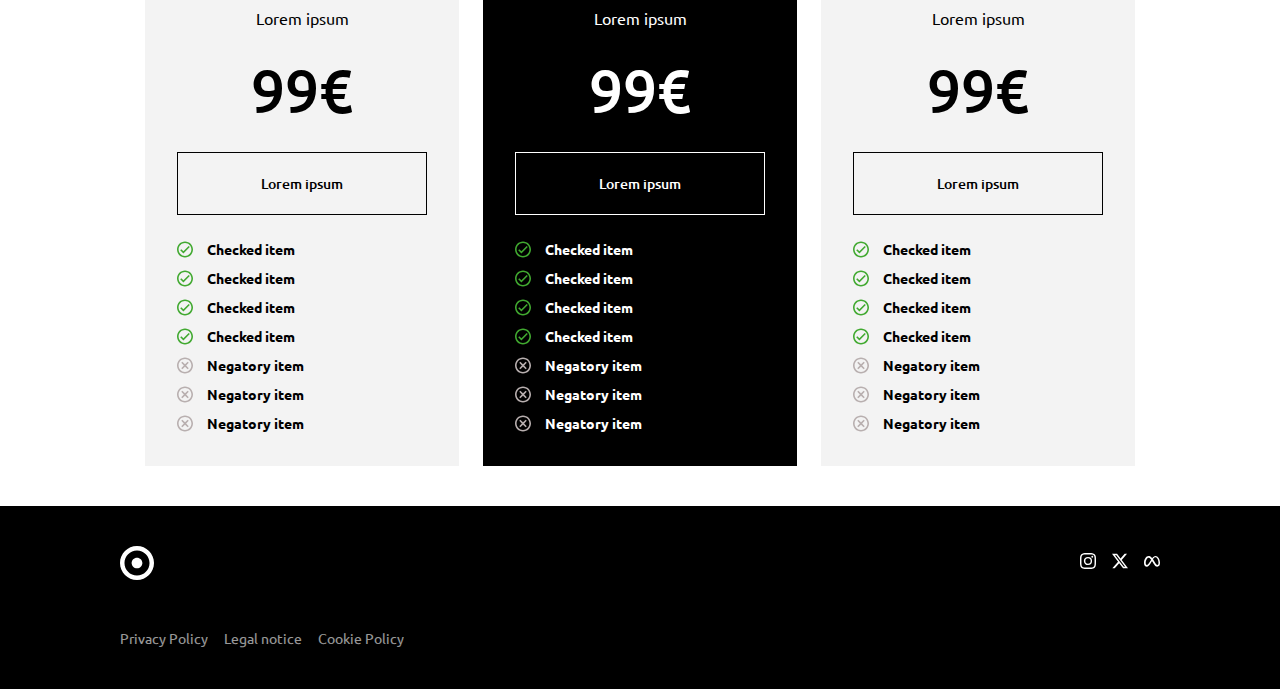
<file: services.html>
<!DOCTYPE html>
<html lang="es">
<head>
    <meta charset="UTF-8">
    <meta name="viewport" content="width=device-width, initial-scale=1.0">
    <title>Neuron</title>
    <link rel="stylesheet" href="css/index.css">

    <link rel="preconnect" href="https://fonts.googleapis.com">
    <link rel="preconnect" href="https://fonts.gstatic.com" crossorigin>
    <link href="https://fonts.googleapis.com/css2?family=Ubuntu:ital,wght@0,300;0,400;0,500;0,700;1,300;1,400;1,500;1,700&display=swap" rel="stylesheet">
</head>
<body>
    
    <!-- HEADER -->
    <header class="header">
        <div class="header__block layoutBlock">
            <div class="header__logo">
                <svg width="101" height="17" viewBox="0 0 101 17" fill="none" xmlns="http://www.w3.org/2000/svg">
                    <g clip-path="url(#clip0_930_49)">
                    <path d="M42.5463 14.7228C42.083 13.9703 41.5651 13.165 40.9928 12.3069C40.4204 11.4356 39.8276 10.5644 39.2143 9.69307C38.6011 8.80858 37.9742 7.9571 37.3337 7.13861C36.7068 6.30693 36.1072 5.56106 35.5348 4.90099V14.7228H33V1H35.1055C35.6506 1.55446 36.2366 2.21452 36.8635 2.9802C37.4904 3.73267 38.1173 4.51815 38.7442 5.33663C39.3847 6.15511 39.9979 6.9802 40.5839 7.81188C41.1836 8.63036 41.715 9.39604 42.1784 10.1089V1H44.7336V14.7228H42.5463Z" fill="black"/>
                    <path d="M47.4163 9.59406C47.4163 8.68317 47.5526 7.88449 47.8251 7.19802C48.1113 6.51155 48.4861 5.94389 48.9494 5.49505C49.4128 5.033 49.9443 4.68977 50.5439 4.46535C51.1435 4.22772 51.7568 4.10891 52.3837 4.10891C53.8555 4.10891 55.0002 4.55115 55.8179 5.43564C56.6492 6.32013 57.0649 7.64026 57.0649 9.39604C57.0649 9.52805 57.058 9.67987 57.0444 9.85149C57.0444 10.0099 57.0376 10.1551 57.024 10.2871H49.9715C50.0397 11.1188 50.3395 11.7657 50.871 12.2277C51.4161 12.6766 52.1997 12.901 53.2218 12.901C53.8214 12.901 54.3665 12.8482 54.8571 12.7426C55.3614 12.637 55.7566 12.5248 56.0428 12.4059L56.3698 14.3663C56.2336 14.4323 56.0428 14.505 55.7975 14.5842C55.5658 14.6502 55.2932 14.7096 54.9798 14.7624C54.68 14.8284 54.3529 14.8812 53.9986 14.9208C53.6443 14.9604 53.2831 14.9802 52.9152 14.9802C51.9748 14.9802 51.1572 14.8482 50.4621 14.5842C49.7671 14.3069 49.1947 13.9307 48.745 13.4554C48.2953 12.967 47.9614 12.3993 47.7434 11.7525C47.5253 11.0924 47.4163 10.3729 47.4163 9.59406ZM54.5914 8.52475C54.5914 8.19472 54.5437 7.88449 54.4483 7.59406C54.3529 7.29043 54.2098 7.033 54.019 6.82178C53.8419 6.59736 53.617 6.42574 53.3444 6.30693C53.0855 6.17492 52.7721 6.10891 52.4041 6.10891C52.0225 6.10891 51.6886 6.18152 51.4025 6.32673C51.1163 6.45875 50.871 6.63696 50.6666 6.86139C50.4758 7.08581 50.3259 7.34323 50.2168 7.63366C50.1078 7.92409 50.0329 8.22112 49.992 8.52475H54.5914Z" fill="black"/>
                    <path d="M68.4569 14.4059C67.9799 14.5248 67.3598 14.6436 66.5967 14.7624C65.8335 14.8944 64.9954 14.9604 64.0823 14.9604C63.2238 14.9604 62.5015 14.8416 61.9155 14.604C61.3431 14.3663 60.8798 14.0363 60.5254 13.6139C60.1847 13.1914 59.9394 12.6898 59.7895 12.1089C59.6396 11.5149 59.5647 10.868 59.5647 10.1683V4.36634H62.0381V9.79208C62.0381 10.901 62.2017 11.6931 62.5287 12.1683C62.8694 12.6436 63.4554 12.8812 64.2867 12.8812C64.5866 12.8812 64.9 12.868 65.2271 12.8416C65.5678 12.8152 65.8199 12.7822 65.9834 12.7426V4.36634H68.4569V14.4059Z" fill="black"/>
                    <path d="M77.6968 6.52475C77.4923 6.45875 77.2062 6.39274 76.8382 6.32673C76.4839 6.24752 76.0682 6.20792 75.5912 6.20792C75.3187 6.20792 75.0257 6.23432 74.7122 6.28713C74.4124 6.33993 74.2012 6.38614 74.0786 6.42574V14.7228H71.6051V4.86139C72.0821 4.68977 72.6749 4.53135 73.3835 4.38614C74.1058 4.22772 74.903 4.14851 75.7752 4.14851C75.9388 4.14851 76.1295 4.16172 76.3476 4.18812C76.5656 4.20132 76.7837 4.22772 77.0017 4.26733C77.2198 4.29373 77.431 4.33333 77.6354 4.38614C77.8399 4.42574 78.0034 4.46535 78.126 4.50495L77.6968 6.52475Z" fill="black"/>
                    <path d="M89.5187 9.53465C89.5187 10.3531 89.3961 11.099 89.1508 11.7723C88.9054 12.4455 88.5579 13.0198 88.1082 13.495C87.6585 13.9703 87.1134 14.3399 86.4729 14.604C85.846 14.868 85.151 15 84.3878 15C83.6246 15 82.9296 14.868 82.3027 14.604C81.6758 14.3399 81.1375 13.9703 80.6878 13.495C80.2381 13.0198 79.8838 12.4455 79.6248 11.7723C79.3795 11.099 79.2569 10.3531 79.2569 9.53465C79.2569 8.71617 79.3795 7.9769 79.6248 7.31683C79.8838 6.64356 80.2381 6.06931 80.6878 5.59406C81.1512 5.11881 81.6963 4.75578 82.3232 4.50495C82.9501 4.24092 83.6383 4.10891 84.3878 4.10891C85.1373 4.10891 85.8255 4.24092 86.4524 4.50495C87.0929 4.75578 87.6381 5.11881 88.0878 5.59406C88.5375 6.06931 88.885 6.64356 89.1303 7.31683C89.3892 7.9769 89.5187 8.71617 89.5187 9.53465ZM86.9839 9.53465C86.9839 8.50495 86.7522 7.69307 86.2889 7.09901C85.8392 6.49175 85.2055 6.18812 84.3878 6.18812C83.5701 6.18812 82.9296 6.49175 82.4663 7.09901C82.0165 7.69307 81.7917 8.50495 81.7917 9.53465C81.7917 10.5776 82.0165 11.4026 82.4663 12.0099C82.9296 12.6172 83.5701 12.9208 84.3878 12.9208C85.2055 12.9208 85.8392 12.6172 86.2889 12.0099C86.7522 11.4026 86.9839 10.5776 86.9839 9.53465Z" fill="black"/>
                    <path d="M92.0669 4.70297C92.5439 4.57096 93.1639 4.44554 93.9271 4.32673C94.6903 4.20792 95.5352 4.14851 96.4619 4.14851C97.3341 4.14851 98.0632 4.26733 98.6492 4.50495C99.2352 4.72937 99.6985 5.0528 100.039 5.47525C100.394 5.88449 100.639 6.38614 100.775 6.9802C100.925 7.56106 101 8.20132 101 8.90099V14.7228H98.5265V9.27723C98.5265 8.72277 98.4856 8.25412 98.4039 7.87129C98.3357 7.47525 98.2131 7.15842 98.0359 6.92079C97.8724 6.66997 97.6407 6.49175 97.3409 6.38614C97.0547 6.26733 96.7004 6.20792 96.2779 6.20792C95.9645 6.20792 95.6374 6.22772 95.2967 6.26733C94.956 6.30693 94.7039 6.33993 94.5404 6.36634V14.7228H92.0669V4.70297Z" fill="black"/>
                    <path fill-rule="evenodd" clip-rule="evenodd" d="M14.7632 8.5C14.7632 11.959 11.959 14.7632 8.5 14.7632C5.04095 14.7632 2.23684 11.959 2.23684 8.5C2.23684 5.04095 5.04095 2.23684 8.5 2.23684C11.959 2.23684 14.7632 5.04095 14.7632 8.5ZM17 8.5C17 13.1944 13.1944 17 8.5 17C3.80558 17 0 13.1944 0 8.5C0 3.80558 3.80558 0 8.5 0C13.1944 0 17 3.80558 17 8.5ZM8.5 11.1842C9.98245 11.1842 11.1842 9.98245 11.1842 8.5C11.1842 7.01755 9.98245 5.81579 8.5 5.81579C7.01755 5.81579 5.81579 7.01755 5.81579 8.5C5.81579 9.98245 7.01755 11.1842 8.5 11.1842Z" fill="black"/>
                    </g>
                    <defs>
                    <clipPath id="clip0_930_49">
                    <rect width="101" height="17" fill="white"/>
                    </clipPath>
                    </defs>
                    </svg>
            </div>
            <nav>
                <ul>
                    <li><a href="index.html">Home</a></li>
                    <li><a href="services.html">Services</a></li>
                    <li><a href="about-us.html">About us</a></li>
                    <li><a href="news.html">News</a></li>
                    <li><a href="contact.html">Contact</a></li>
                </ul>
            </nav>
        </div>
    </header>

    <main>
        <!-- BANNER -->
        <section class="banner banner--small banner--services">
            <div class="banner__block layoutBlock">
                    <h1>Services</h1>
            </div>
        </section>

        <!-- SERVICES -->
        <section class="services">
            <div class="services__block layoutBlock">
                <div class="services__cards">

                    <!-- Card 1 -->
                    <div class="services__card">
                        <img src="media/service_one.png" alt="">
                        <div class="services__card__content">
                            <h3>Lorem ipsum</h3>
                            <a href="#">Lorem ipsum</a>
                        </div>
                    </div>
                    <!-- Card 2 -->
                    <div class="services__card">
                        <img src="media/service_two.png" alt="">
                        <div class="services__card__content">
                            <h3>Lorem ipsum</h3>
                            <a href="#">Lorem ipsum</a>
                        </div>
                    </div>
                    <!-- Card 3 -->
                    <div class="services__card">
                        <img src="media/service_three.png" alt="">
                        <div class="services__card__content">
                            <h3>Lorem ipsum</h3>
                            <a href="#">Lorem ipsum</a>
                        </div>
                    </div>
                </div>
                <a class="link" href="#">Lorem ipsum
                    <svg xmlns="http://www.w3.org/2000/svg" width="12" height="12" fill="currentColor" class="bi bi-chevron-right" viewBox="0 0 16 16">
                        <path fill-rule="evenodd" d="M4.646 1.646a.5.5 0 0 1 .708 0l6 6a.5.5 0 0 1 0 .708l-6 6a.5.5 0 0 1-.708-.708L10.293 8 4.646 2.354a.5.5 0 0 1 0-.708"/>
                    </svg>
                </a>
            </div>
        </section>

         <!-- CONTACT -->
         <section class="contact">
            <div class="contact__block layoutBlock">
                <div class="contact__map">
                    <iframe src="https://www.google.com/maps/embed?pb=!1m18!1m12!1m3!1d3053.1481667798107!2d-2.1362206235056846!3d40.07210697654142!2m3!1f0!2f0!3f0!3m2!1i1024!2i768!4f13.1!3m3!1m2!1s0xd5d6776d2b2b84d%3A0xd5f1f8f9dcb50930!2sCALLE%20SAN%20PEDRO%2020!5e0!3m2!1ses!2ses!4v1731611553407!5m2!1ses!2ses" style="border:0;" allowfullscreen="" loading="lazy" referrerpolicy="no-referrer-when-downgrade"></iframe>
                </div>

                <div class="contact__form">
                    <h2>Lorem ipsum dolor sit amet</h2>
                    <p>Lorem ipsum dolor sit amet, consectetur adipiscing elit, sed do eiusmod tempor incididunt ut labore et dolore magna aliqua. Ut enim ad minim veniam.</p>
                    
                    <form action="#" method="GET">
                        <div class="form__row">
                            <span>
                                <label for="fname">Your name</label>
                                <input type="text" id="fname" placeholder="Lorem ipsum">
                            </span>
                            <span>
                                <label for="fname">Your name</label>
                                <input type="text" id="fname" placeholder="Lorem ipsum">
                            </span>
                        </div>
                        <div class="form__row">
                            <span>
                                <label for="fname">Your name</label>
                                <input type="text" id="fname" placeholder="Lorem ipsum">
                            </span>
                        </div>
                        <div class="form__row">
                            <span>
                                <label for="fname">Your name</label>
                                <input type="text" id="fname" placeholder="Lorem ipsum">
                            </span>
                        </div>
                        <div class="form__row form__row--checkbox">
                            <input type="checkbox" id="fname" placeholder="Lorem ipsum">
                            <label for="fname">Lorem ipsum dolor sit amet.</label>
                        </div>
                        <input class="form__send" type="submit">
                    </form>
                </div>
            </div>
        </section>

        <!-- PRICES -->
        <section class="prices">
                    <div class="prices__block layoutBlock">
                        <div class="prices__card">
                            <div class="prices__title">
                                <h3>Lorem ipsum</h3>
                                <span>Lorem ipsum</span>
                            </div>
        
                            <span class="prices__price">99€</span>
        
                            <a href="#" class="btn">Lorem ipsum</a>
        
                            <ul class="prices__list">
                                <li>
                                    <svg width="16" height="17" viewBox="0 0 16 17" fill="none" xmlns="http://www.w3.org/2000/svg">
                                        <path d="M8 0.5C3.584 0.5 0 4.084 0 8.5C0 12.916 3.584 16.5 8 16.5C12.416 16.5 16 12.916 16 8.5C16 4.084 12.416 0.5 8 0.5ZM8 14.9C4.472 14.9 1.6 12.028 1.6 8.5C1.6 4.972 4.472 2.1 8 2.1C11.528 2.1 14.4 4.972 14.4 8.5C14.4 12.028 11.528 14.9 8 14.9ZM11.672 4.964L6.4 10.236L4.328 8.172L3.2 9.3L6.4 12.5L12.8 6.1L11.672 4.964Z" fill="#41A930"/>
                                    </svg>
                                    <b>Checked item</b>              
                                </li>
                                <li>
                                    <svg width="16" height="17" viewBox="0 0 16 17" fill="none" xmlns="http://www.w3.org/2000/svg">
                                        <path d="M8 0.5C3.584 0.5 0 4.084 0 8.5C0 12.916 3.584 16.5 8 16.5C12.416 16.5 16 12.916 16 8.5C16 4.084 12.416 0.5 8 0.5ZM8 14.9C4.472 14.9 1.6 12.028 1.6 8.5C1.6 4.972 4.472 2.1 8 2.1C11.528 2.1 14.4 4.972 14.4 8.5C14.4 12.028 11.528 14.9 8 14.9ZM11.672 4.964L6.4 10.236L4.328 8.172L3.2 9.3L6.4 12.5L12.8 6.1L11.672 4.964Z" fill="#41A930"/>
                                    </svg>
                                    <b>Checked item</b>              
                                </li>
                                <li>
                                    <svg width="16" height="17" viewBox="0 0 16 17" fill="none" xmlns="http://www.w3.org/2000/svg">
                                        <path d="M8 0.5C3.584 0.5 0 4.084 0 8.5C0 12.916 3.584 16.5 8 16.5C12.416 16.5 16 12.916 16 8.5C16 4.084 12.416 0.5 8 0.5ZM8 14.9C4.472 14.9 1.6 12.028 1.6 8.5C1.6 4.972 4.472 2.1 8 2.1C11.528 2.1 14.4 4.972 14.4 8.5C14.4 12.028 11.528 14.9 8 14.9ZM11.672 4.964L6.4 10.236L4.328 8.172L3.2 9.3L6.4 12.5L12.8 6.1L11.672 4.964Z" fill="#41A930"/>
                                    </svg>
                                    <b>Checked item</b>              
                                </li>
                                <li>
                                    <svg width="16" height="17" viewBox="0 0 16 17" fill="none" xmlns="http://www.w3.org/2000/svg">
                                        <path d="M8 0.5C3.584 0.5 0 4.084 0 8.5C0 12.916 3.584 16.5 8 16.5C12.416 16.5 16 12.916 16 8.5C16 4.084 12.416 0.5 8 0.5ZM8 14.9C4.472 14.9 1.6 12.028 1.6 8.5C1.6 4.972 4.472 2.1 8 2.1C11.528 2.1 14.4 4.972 14.4 8.5C14.4 12.028 11.528 14.9 8 14.9ZM11.672 4.964L6.4 10.236L4.328 8.172L3.2 9.3L6.4 12.5L12.8 6.1L11.672 4.964Z" fill="#41A930"/>
                                    </svg>
                                    <b>Checked item</b>              
                                </li>
                                <li>
                                    <svg width="16" height="17" viewBox="0 0 16 17" fill="none" xmlns="http://www.w3.org/2000/svg">
                                        <path d="M8 0.5C3.5912 0.5 0 4.0912 0 8.5C0 12.9088 3.5912 16.5 8 16.5C12.4088 16.5 16 12.9088 16 8.5C16 4.0912 12.4088 0.5 8 0.5ZM8 2.1C11.5441 2.1 14.4 4.9559 14.4 8.5C14.4 12.0441 11.5441 14.9 8 14.9C4.4559 14.9 1.6 12.0441 1.6 8.5C1.6 4.9559 4.4559 2.1 8 2.1ZM5.36562 4.73438L4.23438 5.86562L6.86875 8.5L4.23438 11.1344L5.36562 12.2656L8 9.63125L10.6344 12.2656L11.7656 11.1344L9.13125 8.5L11.7656 5.86562L10.6344 4.73438L8 7.36875L5.36562 4.73438Z" fill="#B8AFAF"/>
                                    </svg>
                                    <b>Negatory item</b>    
                                </li>
                                <li>
                                    <svg width="16" height="17" viewBox="0 0 16 17" fill="none" xmlns="http://www.w3.org/2000/svg">
                                        <path d="M8 0.5C3.5912 0.5 0 4.0912 0 8.5C0 12.9088 3.5912 16.5 8 16.5C12.4088 16.5 16 12.9088 16 8.5C16 4.0912 12.4088 0.5 8 0.5ZM8 2.1C11.5441 2.1 14.4 4.9559 14.4 8.5C14.4 12.0441 11.5441 14.9 8 14.9C4.4559 14.9 1.6 12.0441 1.6 8.5C1.6 4.9559 4.4559 2.1 8 2.1ZM5.36562 4.73438L4.23438 5.86562L6.86875 8.5L4.23438 11.1344L5.36562 12.2656L8 9.63125L10.6344 12.2656L11.7656 11.1344L9.13125 8.5L11.7656 5.86562L10.6344 4.73438L8 7.36875L5.36562 4.73438Z" fill="#B8AFAF"/>
                                    </svg>
                                    <b>Negatory item</b>    
                                </li>
                                <li>
                                    <svg width="16" height="17" viewBox="0 0 16 17" fill="none" xmlns="http://www.w3.org/2000/svg">
                                        <path d="M8 0.5C3.5912 0.5 0 4.0912 0 8.5C0 12.9088 3.5912 16.5 8 16.5C12.4088 16.5 16 12.9088 16 8.5C16 4.0912 12.4088 0.5 8 0.5ZM8 2.1C11.5441 2.1 14.4 4.9559 14.4 8.5C14.4 12.0441 11.5441 14.9 8 14.9C4.4559 14.9 1.6 12.0441 1.6 8.5C1.6 4.9559 4.4559 2.1 8 2.1ZM5.36562 4.73438L4.23438 5.86562L6.86875 8.5L4.23438 11.1344L5.36562 12.2656L8 9.63125L10.6344 12.2656L11.7656 11.1344L9.13125 8.5L11.7656 5.86562L10.6344 4.73438L8 7.36875L5.36562 4.73438Z" fill="#B8AFAF"/>
                                    </svg>
                                    <b>Negatory item</b>    
                                </li>
                            </ul>
                        </div>
                        <div class="prices__card prices__card--black">
                            <div class="prices__title">
                                <h3>Lorem ipsum</h3>
                                <span>Lorem ipsum</span>
                            </div>
        
                            <span class="prices__price">99€</span>
        
                            <a href="#" class="btn btn--white">Lorem ipsum</a>
        
                            <ul class="prices__list">
                                <li>
                                    <svg width="16" height="17" viewBox="0 0 16 17" fill="none" xmlns="http://www.w3.org/2000/svg">
                                        <path d="M8 0.5C3.584 0.5 0 4.084 0 8.5C0 12.916 3.584 16.5 8 16.5C12.416 16.5 16 12.916 16 8.5C16 4.084 12.416 0.5 8 0.5ZM8 14.9C4.472 14.9 1.6 12.028 1.6 8.5C1.6 4.972 4.472 2.1 8 2.1C11.528 2.1 14.4 4.972 14.4 8.5C14.4 12.028 11.528 14.9 8 14.9ZM11.672 4.964L6.4 10.236L4.328 8.172L3.2 9.3L6.4 12.5L12.8 6.1L11.672 4.964Z" fill="#41A930"/>
                                    </svg>
                                    <b>Checked item</b>              
                                </li>
                                <li>
                                    <svg width="16" height="17" viewBox="0 0 16 17" fill="none" xmlns="http://www.w3.org/2000/svg">
                                        <path d="M8 0.5C3.584 0.5 0 4.084 0 8.5C0 12.916 3.584 16.5 8 16.5C12.416 16.5 16 12.916 16 8.5C16 4.084 12.416 0.5 8 0.5ZM8 14.9C4.472 14.9 1.6 12.028 1.6 8.5C1.6 4.972 4.472 2.1 8 2.1C11.528 2.1 14.4 4.972 14.4 8.5C14.4 12.028 11.528 14.9 8 14.9ZM11.672 4.964L6.4 10.236L4.328 8.172L3.2 9.3L6.4 12.5L12.8 6.1L11.672 4.964Z" fill="#41A930"/>
                                    </svg>
                                    <b>Checked item</b>              
                                </li>
                                <li>
                                    <svg width="16" height="17" viewBox="0 0 16 17" fill="none" xmlns="http://www.w3.org/2000/svg">
                                        <path d="M8 0.5C3.584 0.5 0 4.084 0 8.5C0 12.916 3.584 16.5 8 16.5C12.416 16.5 16 12.916 16 8.5C16 4.084 12.416 0.5 8 0.5ZM8 14.9C4.472 14.9 1.6 12.028 1.6 8.5C1.6 4.972 4.472 2.1 8 2.1C11.528 2.1 14.4 4.972 14.4 8.5C14.4 12.028 11.528 14.9 8 14.9ZM11.672 4.964L6.4 10.236L4.328 8.172L3.2 9.3L6.4 12.5L12.8 6.1L11.672 4.964Z" fill="#41A930"/>
                                    </svg>
                                    <b>Checked item</b>              
                                </li>
                                <li>
                                    <svg width="16" height="17" viewBox="0 0 16 17" fill="none" xmlns="http://www.w3.org/2000/svg">
                                        <path d="M8 0.5C3.584 0.5 0 4.084 0 8.5C0 12.916 3.584 16.5 8 16.5C12.416 16.5 16 12.916 16 8.5C16 4.084 12.416 0.5 8 0.5ZM8 14.9C4.472 14.9 1.6 12.028 1.6 8.5C1.6 4.972 4.472 2.1 8 2.1C11.528 2.1 14.4 4.972 14.4 8.5C14.4 12.028 11.528 14.9 8 14.9ZM11.672 4.964L6.4 10.236L4.328 8.172L3.2 9.3L6.4 12.5L12.8 6.1L11.672 4.964Z" fill="#41A930"/>
                                    </svg>
                                    <b>Checked item</b>              
                                </li>
                                <li>
                                    <svg width="16" height="17" viewBox="0 0 16 17" fill="none" xmlns="http://www.w3.org/2000/svg">
                                        <path d="M8 0.5C3.5912 0.5 0 4.0912 0 8.5C0 12.9088 3.5912 16.5 8 16.5C12.4088 16.5 16 12.9088 16 8.5C16 4.0912 12.4088 0.5 8 0.5ZM8 2.1C11.5441 2.1 14.4 4.9559 14.4 8.5C14.4 12.0441 11.5441 14.9 8 14.9C4.4559 14.9 1.6 12.0441 1.6 8.5C1.6 4.9559 4.4559 2.1 8 2.1ZM5.36562 4.73438L4.23438 5.86562L6.86875 8.5L4.23438 11.1344L5.36562 12.2656L8 9.63125L10.6344 12.2656L11.7656 11.1344L9.13125 8.5L11.7656 5.86562L10.6344 4.73438L8 7.36875L5.36562 4.73438Z" fill="#B8AFAF"/>
                                    </svg>
                                    <b>Negatory item</b>    
                                </li>
                                <li>
                                    <svg width="16" height="17" viewBox="0 0 16 17" fill="none" xmlns="http://www.w3.org/2000/svg">
                                        <path d="M8 0.5C3.5912 0.5 0 4.0912 0 8.5C0 12.9088 3.5912 16.5 8 16.5C12.4088 16.5 16 12.9088 16 8.5C16 4.0912 12.4088 0.5 8 0.5ZM8 2.1C11.5441 2.1 14.4 4.9559 14.4 8.5C14.4 12.0441 11.5441 14.9 8 14.9C4.4559 14.9 1.6 12.0441 1.6 8.5C1.6 4.9559 4.4559 2.1 8 2.1ZM5.36562 4.73438L4.23438 5.86562L6.86875 8.5L4.23438 11.1344L5.36562 12.2656L8 9.63125L10.6344 12.2656L11.7656 11.1344L9.13125 8.5L11.7656 5.86562L10.6344 4.73438L8 7.36875L5.36562 4.73438Z" fill="#B8AFAF"/>
                                    </svg>
                                    <b>Negatory item</b>    
                                </li>
                                <li>
                                    <svg width="16" height="17" viewBox="0 0 16 17" fill="none" xmlns="http://www.w3.org/2000/svg">
                                        <path d="M8 0.5C3.5912 0.5 0 4.0912 0 8.5C0 12.9088 3.5912 16.5 8 16.5C12.4088 16.5 16 12.9088 16 8.5C16 4.0912 12.4088 0.5 8 0.5ZM8 2.1C11.5441 2.1 14.4 4.9559 14.4 8.5C14.4 12.0441 11.5441 14.9 8 14.9C4.4559 14.9 1.6 12.0441 1.6 8.5C1.6 4.9559 4.4559 2.1 8 2.1ZM5.36562 4.73438L4.23438 5.86562L6.86875 8.5L4.23438 11.1344L5.36562 12.2656L8 9.63125L10.6344 12.2656L11.7656 11.1344L9.13125 8.5L11.7656 5.86562L10.6344 4.73438L8 7.36875L5.36562 4.73438Z" fill="#B8AFAF"/>
                                    </svg>
                                    <b>Negatory item</b>    
                                </li>
                            </ul>
                        </div>
                        <div class="prices__card">
                            <div class="prices__title">
                                <h3>Lorem ipsum</h3>
                                <span>Lorem ipsum</span>
                            </div>
        
                            <span class="prices__price">99€</span>
        
                            <a href="#" class="btn">Lorem ipsum</a>
        
                            <ul class="prices__list">
                                <li>
                                    <svg width="16" height="17" viewBox="0 0 16 17" fill="none" xmlns="http://www.w3.org/2000/svg">
                                        <path d="M8 0.5C3.584 0.5 0 4.084 0 8.5C0 12.916 3.584 16.5 8 16.5C12.416 16.5 16 12.916 16 8.5C16 4.084 12.416 0.5 8 0.5ZM8 14.9C4.472 14.9 1.6 12.028 1.6 8.5C1.6 4.972 4.472 2.1 8 2.1C11.528 2.1 14.4 4.972 14.4 8.5C14.4 12.028 11.528 14.9 8 14.9ZM11.672 4.964L6.4 10.236L4.328 8.172L3.2 9.3L6.4 12.5L12.8 6.1L11.672 4.964Z" fill="#41A930"/>
                                    </svg>
                                    <b>Checked item</b>              
                                </li>
                                <li>
                                    <svg width="16" height="17" viewBox="0 0 16 17" fill="none" xmlns="http://www.w3.org/2000/svg">
                                        <path d="M8 0.5C3.584 0.5 0 4.084 0 8.5C0 12.916 3.584 16.5 8 16.5C12.416 16.5 16 12.916 16 8.5C16 4.084 12.416 0.5 8 0.5ZM8 14.9C4.472 14.9 1.6 12.028 1.6 8.5C1.6 4.972 4.472 2.1 8 2.1C11.528 2.1 14.4 4.972 14.4 8.5C14.4 12.028 11.528 14.9 8 14.9ZM11.672 4.964L6.4 10.236L4.328 8.172L3.2 9.3L6.4 12.5L12.8 6.1L11.672 4.964Z" fill="#41A930"/>
                                    </svg>
                                    <b>Checked item</b>              
                                </li>
                                <li>
                                    <svg width="16" height="17" viewBox="0 0 16 17" fill="none" xmlns="http://www.w3.org/2000/svg">
                                        <path d="M8 0.5C3.584 0.5 0 4.084 0 8.5C0 12.916 3.584 16.5 8 16.5C12.416 16.5 16 12.916 16 8.5C16 4.084 12.416 0.5 8 0.5ZM8 14.9C4.472 14.9 1.6 12.028 1.6 8.5C1.6 4.972 4.472 2.1 8 2.1C11.528 2.1 14.4 4.972 14.4 8.5C14.4 12.028 11.528 14.9 8 14.9ZM11.672 4.964L6.4 10.236L4.328 8.172L3.2 9.3L6.4 12.5L12.8 6.1L11.672 4.964Z" fill="#41A930"/>
                                    </svg>
                                    <b>Checked item</b>              
                                </li>
                                <li>
                                    <svg width="16" height="17" viewBox="0 0 16 17" fill="none" xmlns="http://www.w3.org/2000/svg">
                                        <path d="M8 0.5C3.584 0.5 0 4.084 0 8.5C0 12.916 3.584 16.5 8 16.5C12.416 16.5 16 12.916 16 8.5C16 4.084 12.416 0.5 8 0.5ZM8 14.9C4.472 14.9 1.6 12.028 1.6 8.5C1.6 4.972 4.472 2.1 8 2.1C11.528 2.1 14.4 4.972 14.4 8.5C14.4 12.028 11.528 14.9 8 14.9ZM11.672 4.964L6.4 10.236L4.328 8.172L3.2 9.3L6.4 12.5L12.8 6.1L11.672 4.964Z" fill="#41A930"/>
                                    </svg>
                                    <b>Checked item</b>              
                                </li>
                                <li>
                                    <svg width="16" height="17" viewBox="0 0 16 17" fill="none" xmlns="http://www.w3.org/2000/svg">
                                        <path d="M8 0.5C3.5912 0.5 0 4.0912 0 8.5C0 12.9088 3.5912 16.5 8 16.5C12.4088 16.5 16 12.9088 16 8.5C16 4.0912 12.4088 0.5 8 0.5ZM8 2.1C11.5441 2.1 14.4 4.9559 14.4 8.5C14.4 12.0441 11.5441 14.9 8 14.9C4.4559 14.9 1.6 12.0441 1.6 8.5C1.6 4.9559 4.4559 2.1 8 2.1ZM5.36562 4.73438L4.23438 5.86562L6.86875 8.5L4.23438 11.1344L5.36562 12.2656L8 9.63125L10.6344 12.2656L11.7656 11.1344L9.13125 8.5L11.7656 5.86562L10.6344 4.73438L8 7.36875L5.36562 4.73438Z" fill="#B8AFAF"/>
                                    </svg>
                                    <b>Negatory item</b>    
                                </li>
                                <li>
                                    <svg width="16" height="17" viewBox="0 0 16 17" fill="none" xmlns="http://www.w3.org/2000/svg">
                                        <path d="M8 0.5C3.5912 0.5 0 4.0912 0 8.5C0 12.9088 3.5912 16.5 8 16.5C12.4088 16.5 16 12.9088 16 8.5C16 4.0912 12.4088 0.5 8 0.5ZM8 2.1C11.5441 2.1 14.4 4.9559 14.4 8.5C14.4 12.0441 11.5441 14.9 8 14.9C4.4559 14.9 1.6 12.0441 1.6 8.5C1.6 4.9559 4.4559 2.1 8 2.1ZM5.36562 4.73438L4.23438 5.86562L6.86875 8.5L4.23438 11.1344L5.36562 12.2656L8 9.63125L10.6344 12.2656L11.7656 11.1344L9.13125 8.5L11.7656 5.86562L10.6344 4.73438L8 7.36875L5.36562 4.73438Z" fill="#B8AFAF"/>
                                    </svg>
                                    <b>Negatory item</b>    
                                </li>
                                <li>
                                    <svg width="16" height="17" viewBox="0 0 16 17" fill="none" xmlns="http://www.w3.org/2000/svg">
                                        <path d="M8 0.5C3.5912 0.5 0 4.0912 0 8.5C0 12.9088 3.5912 16.5 8 16.5C12.4088 16.5 16 12.9088 16 8.5C16 4.0912 12.4088 0.5 8 0.5ZM8 2.1C11.5441 2.1 14.4 4.9559 14.4 8.5C14.4 12.0441 11.5441 14.9 8 14.9C4.4559 14.9 1.6 12.0441 1.6 8.5C1.6 4.9559 4.4559 2.1 8 2.1ZM5.36562 4.73438L4.23438 5.86562L6.86875 8.5L4.23438 11.1344L5.36562 12.2656L8 9.63125L10.6344 12.2656L11.7656 11.1344L9.13125 8.5L11.7656 5.86562L10.6344 4.73438L8 7.36875L5.36562 4.73438Z" fill="#B8AFAF"/>
                                    </svg>
                                    <b>Negatory item</b>    
                                </li>
                            </ul>
                        </div>
                    </div>
        </section>
    </main>

    <footer>
        <div class="footer__block layoutBlock">
            <div class="footer__icons">
                <svg class="footer__logo" width="34" height="34" viewBox="0 0 34 34" fill="none" xmlns="http://www.w3.org/2000/svg">
                    <path fill-rule="evenodd" clip-rule="evenodd" d="M29.5263 17C29.5263 23.9181 23.9181 29.5263 17 29.5263C10.0819 29.5263 4.47368 23.9181 4.47368 17C4.47368 10.0819 10.0819 4.47368 17 4.47368C23.9181 4.47368 29.5263 10.0819 29.5263 17ZM34 17C34 26.3888 26.3888 34 17 34C7.61116 34 0 26.3888 0 17C0 7.61116 7.61116 0 17 0C26.3888 0 34 7.61116 34 17ZM17 22.3684C19.9649 22.3684 22.3684 19.9649 22.3684 17C22.3684 14.0351 19.9649 11.6316 17 11.6316C14.0351 11.6316 11.6316 14.0351 11.6316 17C11.6316 19.9649 14.0351 22.3684 17 22.3684Z" fill="white"/>
                </svg>                    
                
                <ul class="footer__social">
                    <li>
                        <svg xmlns="http://www.w3.org/2000/svg" width="16" height="16" fill="currentColor" class="bi bi-instagram" viewBox="0 0 16 16">
                            <path d="M8 0C5.829 0 5.556.01 4.703.048 3.85.088 3.269.222 2.76.42a3.9 3.9 0 0 0-1.417.923A3.9 3.9 0 0 0 .42 2.76C.222 3.268.087 3.85.048 4.7.01 5.555 0 5.827 0 8.001c0 2.172.01 2.444.048 3.297.04.852.174 1.433.372 1.942.205.526.478.972.923 1.417.444.445.89.719 1.416.923.51.198 1.09.333 1.942.372C5.555 15.99 5.827 16 8 16s2.444-.01 3.298-.048c.851-.04 1.434-.174 1.943-.372a3.9 3.9 0 0 0 1.416-.923c.445-.445.718-.891.923-1.417.197-.509.332-1.09.372-1.942C15.99 10.445 16 10.173 16 8s-.01-2.445-.048-3.299c-.04-.851-.175-1.433-.372-1.941a3.9 3.9 0 0 0-.923-1.417A3.9 3.9 0 0 0 13.24.42c-.51-.198-1.092-.333-1.943-.372C10.443.01 10.172 0 7.998 0zm-.717 1.442h.718c2.136 0 2.389.007 3.232.046.78.035 1.204.166 1.486.275.373.145.64.319.92.599s.453.546.598.92c.11.281.24.705.275 1.485.039.843.047 1.096.047 3.231s-.008 2.389-.047 3.232c-.035.78-.166 1.203-.275 1.485a2.5 2.5 0 0 1-.599.919c-.28.28-.546.453-.92.598-.28.11-.704.24-1.485.276-.843.038-1.096.047-3.232.047s-2.39-.009-3.233-.047c-.78-.036-1.203-.166-1.485-.276a2.5 2.5 0 0 1-.92-.598 2.5 2.5 0 0 1-.6-.92c-.109-.281-.24-.705-.275-1.485-.038-.843-.046-1.096-.046-3.233s.008-2.388.046-3.231c.036-.78.166-1.204.276-1.486.145-.373.319-.64.599-.92s.546-.453.92-.598c.282-.11.705-.24 1.485-.276.738-.034 1.024-.044 2.515-.045zm4.988 1.328a.96.96 0 1 0 0 1.92.96.96 0 0 0 0-1.92m-4.27 1.122a4.109 4.109 0 1 0 0 8.217 4.109 4.109 0 0 0 0-8.217m0 1.441a2.667 2.667 0 1 1 0 5.334 2.667 2.667 0 0 1 0-5.334"/>
                          </svg>
                    </li>
                    <li>
                        <svg xmlns="http://www.w3.org/2000/svg" width="16" height="16" fill="currentColor" class="bi bi-twitter-x" viewBox="0 0 16 16">
                            <path d="M12.6.75h2.454l-5.36 6.142L16 15.25h-4.937l-3.867-5.07-4.425 5.07H.316l5.733-6.57L0 .75h5.063l3.495 4.633L12.601.75Zm-.86 13.028h1.36L4.323 2.145H2.865z"/>
                          </svg>
                    </li>
                    <li>
                        <svg xmlns="http://www.w3.org/2000/svg" width="16" height="16" fill="currentColor" class="bi bi-meta" viewBox="0 0 16 16">
                            <path fill-rule="evenodd" d="M8.217 5.243C9.145 3.988 10.171 3 11.483 3 13.96 3 16 6.153 16.001 9.907c0 2.29-.986 3.725-2.757 3.725-1.543 0-2.395-.866-3.924-3.424l-.667-1.123-.118-.197a55 55 0 0 0-.53-.877l-1.178 2.08c-1.673 2.925-2.615 3.541-3.923 3.541C1.086 13.632 0 12.217 0 9.973 0 6.388 1.995 3 4.598 3q.477-.001.924.122c.31.086.611.22.913.407.577.359 1.154.915 1.782 1.714m1.516 2.224q-.378-.614-.727-1.133L9 6.326c.845-1.305 1.543-1.954 2.372-1.954 1.723 0 3.102 2.537 3.102 5.653 0 1.188-.39 1.877-1.195 1.877-.773 0-1.142-.51-2.61-2.87zM4.846 4.756c.725.1 1.385.634 2.34 2.001A212 212 0 0 0 5.551 9.3c-1.357 2.126-1.826 2.603-2.581 2.603-.777 0-1.24-.682-1.24-1.9 0-2.602 1.298-5.264 2.846-5.264q.136 0 .27.018Z"/>
                          </svg>
                    </li>
                </ul>
            </div>

            <div class="footer__legal">
                <a href="#">Privacy Policy</a>
                <a href="#">Legal notice</a>
                <a href="#">Cookie Policy</a>
            </div>
        </div>
    </footer>
</body>
</html>
</file>
<file: css/index.css>
:root {
    --main-color: #000000;
    --white-color: #FFFFFF;
    --layout-width: 1040px;
    --layout-space: 2.5em 1em 2.5em 1em;
    --min-width: 320px;
}


/*CSS Reset*/
* {
    margin: 0;
    padding: 0;
    box-sizing: border-box;
    font-family: "Ubuntu", sans-serif;
}

html:lang(es) *:lang(en) {
    display: none;
}

html:lang(en) *:lang(es) {
    display: none;
}


img {
    width: 100%;
    max-width: 100%;
    height: 100%;
    object-fit: cover;
}

h1 {
    font-size: 2.5rem;
    font-weight: 500;
}

h2 {
    font-size: 1.875rem;
    font-weight: 500;
}

h3, .pretitle {
    font-size: 1.25rem;
    font-weight: 500;
}

p, li, label, input {
    font-size: 14px;
    font-weight: 400;
    line-height: 21px;
}

input, label {
    display: block;
}

a {
    font-weight: 500;
    font-size: 14px;
    line-height: 21px;
    text-decoration: none;
    color: inherit;
}

a.btn, input.btn {
    padding: 20px 60px 20px 60px;
    border: 1px solid var(--main-color);
    display: inline-block;
    transition: background-color .3s, color .3s;
}

a.btn:hover {
    background-color: var(--main-color);
    color:var(--white-color)
}

a.btn--white {
    border: 1px solid var(--white-color);
}

a.btn--white:hover {
    background-color: var(--white-color);
    color:var(--main-color)
}

.layoutBlock {
    max-width: var(--layout-width);
    width: 100%;
    margin: auto;
}

section, header, footer {
    padding: 1em;
}



/* HEADER */

header {
    padding: 2em 1em;
}

.header__block {
    display: flex;
    justify-content: space-between;
}

.header__logo {
    display: flex;
    align-items: center;
    justify-content: center;
}

.logo {
    max-width: 100px;
}

nav ul {
    display: flex;
    gap: 2.25em;
}

nav ul li {
    list-style: none;
    display: inline-block;
}

.header__menuPopup {
    background: none;
    border: none;
    display: none;
}

button:hover {
    cursor: pointer;
}


/* BANNER */

.banner {
    background: url(../media/home_banner.png);
    background-position: center;
    background-repeat: no-repeat;
    background-size: cover;

    color:var(--white-color);
    min-height: 70vh;
    display: flex;
    align-items: center;
}

.banner--small {
    min-height: 40vh;
    text-align: center;
}

.banner--services {
    background: url(../media/services_banner.png);
    background-position: center;
    background-repeat: no-repeat;
    background-size: cover;
}

.banner--about {
    background: url(../media/about_banner.png);
    background-position: center;
    background-repeat: no-repeat;
    background-size: cover;
}

.banner--news {
    background: url(../media/news_banner.png);
    background-position: center;
    background-repeat: no-repeat;
    background-size: cover;
}

.banner--contact {
    background: url(../media/contact_banner.png);
    background-position: center;
    background-repeat: no-repeat;
    background-size: cover;
}

.banner__block {

}

.banner__content {
    display: flex;
    flex-direction: column;
    gap: 1em;
    
    max-width: 550px;
}



/* TEXTBLOCK */

.textblock {
    padding: var(--layout-space);
}

.textblock__block {
    display: flex;
    flex-wrap: wrap;
    gap: 1em;
}

.textblock__image {
    flex-grow: 1;
    flex-basis: 0;
    min-width: var(--min-width);
}

.textblock__content {
    flex-grow: 1;
    flex-basis: 0;
    min-width: var(--min-width);

    display: flex;
    gap: 1em;
    flex-direction: column;
    align-items: start;
    justify-content: center;
    padding: 2.5em;

}



/* ICONS */

.icons {
    padding: var(--layout-space);
}

.icons__block {
    display: flex;
    gap: 1em;
    flex-wrap: wrap;
}

.icons__box {
    display: flex;
    flex-direction: column;
    align-items: center;
    text-align: center;
    gap: 1em;

    flex-grow: 1;
    flex-basis: 0;
    min-width: calc(var(--min-width) / 2);
}

.icons__box img{
    max-width: 0px;

}



/* SERVICES */

.services {
    padding: var(--layout-space);   
}

.services__block {
    display: flex;
    gap: 2em;
    flex-direction: column;
    align-items: end;
}

.services__cards {
    display: grid;
    grid-template-columns: repeat(auto-fit, minmax(var(--min-width), 1fr));
    gap: 1em;
    width: 100%;
}

.services__card {
    height: fit-content;
}

.services__card__content {
    display: flex;
    flex-direction: column;
    gap: 1em;
}



/* NEWS */

.news {
    padding: var(--layout-space);
}

.news__block {
    display: flex;
    gap: 2em;
    flex-direction: column;
    align-items: end;  
}

.news__cards {
    display: grid;
    grid-template-columns: repeat(auto-fit, minmax(var(--min-width), 1fr));
    gap: 1em;
    width: 100%;
}

.news__card {
    height: fit-content;
    display: flex;
    flex-direction: column;
    gap: 1em;
}



/* PRICES */

.prices {
    padding: var(--layout-space);
}

.prices__block {
    display: flex;
    flex-wrap: wrap;
    max-width: calc(var(--layout-width) - 50px);
    gap: 1.5em;
}

.prices__card {
    background-color: #F3F3F3;
    display: flex;
    flex-direction: column;
    align-items: center;
    gap: 1.5em;

    flex-grow: 1;
    min-width: calc(var(--min-width) - 50px);

    padding: 2em;
}

.prices__card--black {
    background-color: black;
    color:white
}

.prices__title {
    display: flex;
    flex-direction: column;
    align-items: center;
    gap: .5em;
}


.prices__price {
    font-size: 3.75rem;
    font-weight: 500;
}

.prices__card .btn {
    width: 100%;
    text-align: center;
}

.prices__list {
    list-style: none;
    display: flex;
    flex-direction: column;
    width: 100%;
    align-items: start;
    gap: .5em;
}

.prices__list li {
    display: flex;
    justify-content: center;
    align-items: center;
    gap: 1em;
}



/*FOOTER*/

footer {
    padding: var(--layout-space);
    background-color: var(--main-color);
    color: white;
}

.footer__block {
    display: flex;
    flex-direction: column;
    gap: 3em;
}

.footer__icons {
    display: flex;
    justify-content: space-between;
    align-items: center;
}

.footer__logo {

}

.footer__social {
    list-style: none;
    display: flex;
    gap: 1em;
}

.footer__legal {
    display: flex;
    gap: 1em;
}

.footer__legal a {
    font-weight: 400;
    opacity: 0.6;
}


/* CONTACT */

.contact {
    padding: var(--layout-space);
}

.contact__block {
    display: flex;
    flex-wrap: wrap;
    gap: 2em;
}

.contact__map {
    flex-grow: 1;
    flex-basis: 0;

    min-width: var(--min-width);
}

.contact__map iframe{
    max-width: 100%;
    width: 100%;
    min-height: 500px;
    height: 100%;
}

.contact__form {
    flex-grow: 1;
    flex-basis: 0;

    display: flex;
    flex-direction: column;
    gap: 1em;

    padding: 2.5em;

    min-width: var(--min-width);
}



input, select, textarea {
    border: none;
    border-bottom: solid 2px var(--main-color);
    width: 100%;
    padding: 1em;
    transition: background-color .2s, padding .2s;
}

input::placeholder {
    color: var(--main-color);
    opacity: 0.5;
}

input:hover { /* Al pasar el cursor */
    background-color: #F4F4F4;
}

input:focus { /* Al tener activo el campo para escribir */
    background-color:var(--main-color);
    color:white
}

form {
    display: flex;
    flex-direction: column;
    gap: 1em;
}

.form__row {
    display: flex;
    align-items: center;
    gap: 1em;
}

.form__row span {
    flex-grow: 1;
}

.form__row--checkbox input {
    width: 16px;
}


.form__send {
    background-color: var(--main-color);
    color:var(--white-color)
}


/* Popup */

.overlay {
    background-color: rgba(0, 0, 0, .4);
    width: 100vw;
    height: 100vh;
    position: fixed;
    top: 0;
    left: 0;

    display: flex;
    justify-content: end;
}

.overlay.hidden {
    display: none;
}


.popup {
    background-color: #F3F3F3;
    height: 100vh;
    width: 80%;
    display: flex;
    justify-content: center;
    align-items: center;
    position: relative;
}

.popup__close {
    position: absolute;
    top: 1em;
    right: 2em;
    background: none;
    border: none;
}

.popup__nav ul {
    display: flex;
    flex-direction: column;
}


@media (max-width: 720px) {
    .header__nav {
        display: none;
    }

    .header__menuPopup {
        display: inline-block;
    }
}
</file>
